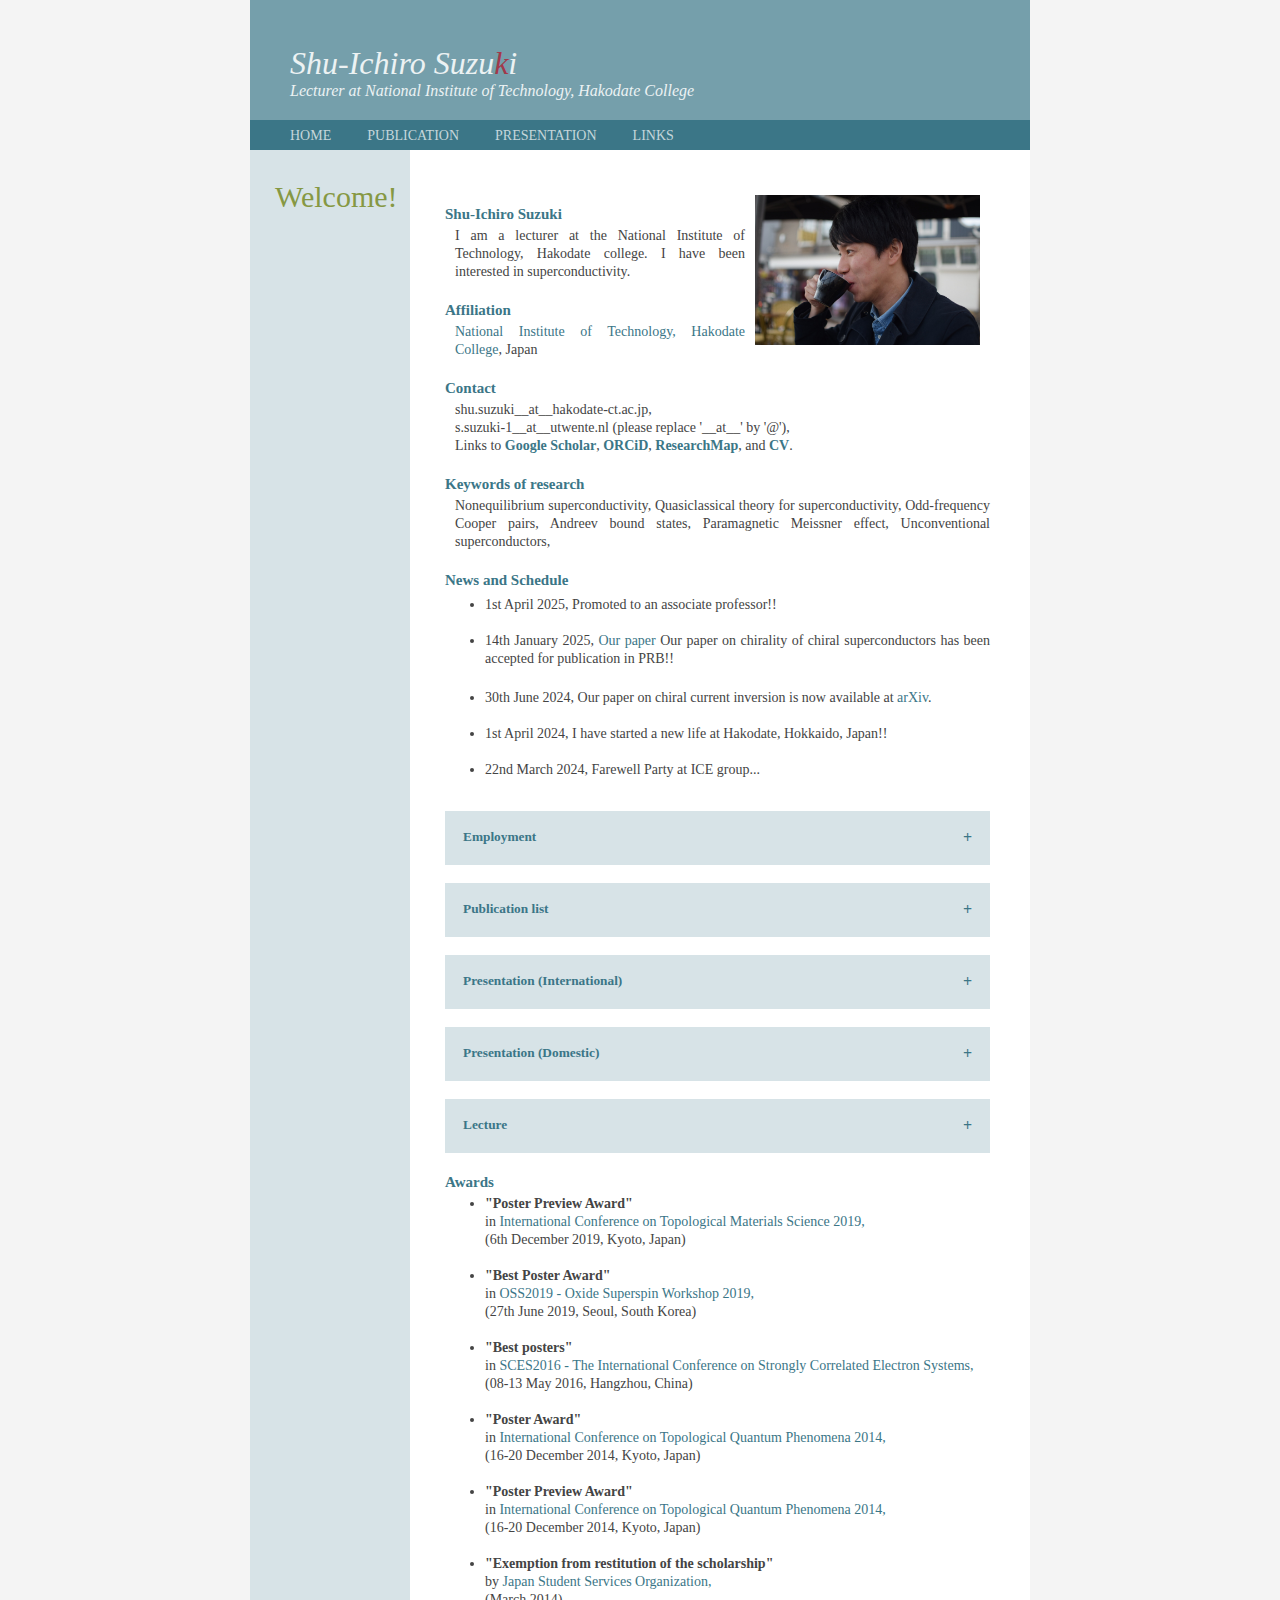
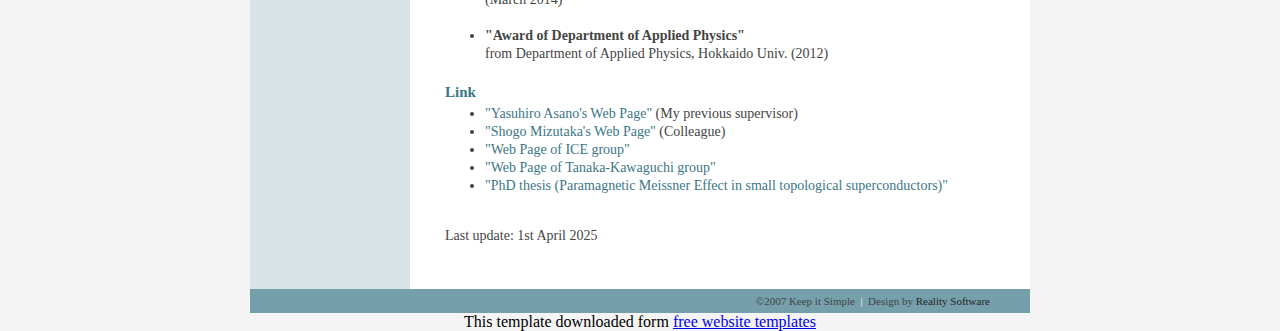
<file: index.html>
<!DOCTYPE html PUBLIC "-//W3C//DTD XHTML 1.0 Transitional//EN" "http://www.w3.org/TR/xhtml1/DTD/xhtml1-transitional.dtd">
<html xmlns="http://www.w3.org/1999/xhtml">
<head>
<!-- Global site tag (gtag.js) - Google Analytics -->
<script async src="https://www.googletagmanager.com/gtag/js?id=UA-149521880-1"></script>
<script>
  window.dataLayer = window.dataLayer || [];
  function gtag(){dataLayer.push(arguments);}
  gtag('js', new Date());

  gtag('config', 'UA-149521880-1');
</script>
<title>Shu-Ichiro Suzuki (NIT-Hakodate) web page</title>
  <link rel="stylesheet" type="text/css" href="style_eng.css"/>
  <meta http-equiv="Content-Type" content="text/html; charset=utf-8" />
  <meta name="description" content="Shu-Ichiro Suzuki">
  <meta name="keywords" content="Shu Suzuki, Shu-Ichiro Suzuki, Odd-frequency, Physics, paramagnetic Meissner effect">
  <meta name="author" content="Shu-Ichiro Suzuki">
  <meta name="viewport" content="width=device-width, initial-scale=1.0">
  <meta name="viewport" content="width=device-width, initial-scale=1.0">
<style>
.collapsible {
  background-color: #D7E3E7;
  cursor: pointer;
  padding: 18px;
  width: 100%;
  border: none;
  outline: none;
  color: #3b7687;
  font-family: "Georgia";
  text-align: justify;
}

.active, .collapsible:hover {
  background-color: #bbcfd6;
}

.collapsible:after {
  content: '\002B';
  color: #3b7687;
  font-weight: bold;
  font-size: 120%;
  float: right;
  margin-left: 5px;
}

.active:after {
  content: "\2212";
}

.content {
  padding: 0 18px;
  max-height: 0;
  overflow: hidden;
  transition: max-height 0.2s ease-out;
  background-color: #F9F9F9;
}
</style>
<meta name="viewport" content="width=device-width">
</head>
<body>
<div id="container">
  <div id="header">
    <em><font size = "6"> Shu-Ichiro Suzu<font color="#A2384A">k</font>i</font><br>
    Lecturer at <font color="#D01C25"></font>National Institute of Technology, Hakodate College</em> 
  </div>
  
  <div id="menu"> 
    <a href="index_eng.html">HOME</a> &nbsp; &nbsp; &nbsp; &nbsp; 
    <a href="index_eng.html#pub">PUBLICATION</a> &nbsp; &nbsp; &nbsp; &nbsp; 
    <a href="index_eng.html#pre">PRESENTATION</a> &nbsp; &nbsp; &nbsp; &nbsp;     
    <a href="index_eng.html#lin">LINKS</a> &nbsp; &nbsp; &nbsp; &nbsp; 
  </div>

  <div id="sidebar">
    <h1>
      <font color="#EE7621"></font>Welcome!
    </h1>
  </div>

 
  <div id="main">

    <img align="right" src="./IMG_1868.JPG" width="225px" alt="picture" hspace="10" vspace="10" border-radius="25px">
    <h2>Shu-Ichiro Suzuki</h2>
    <p class="indent1">
      I am a lecturer at the National Institute of Technology, Hakodate college. I have been interested in superconductivity. 
    </p>

    <h2>Affiliation</h2>
    <p class="indent1">
		<a href="https://www.utwente.nl/en/tnw/ice/" target="brank">National Institute of Technology, Hakodate College</a>, Japan
    </p>
    
    <h2>Contact</h2>
    <p class="indent1">
		  shu.suzuki__at__hakodate-ct.ac.jp, <br>
		  s.suzuki-1__at__utwente.nl (please replace '__at__' by '@'), <br>
			Links to <b><a href="https://scholar.google.nl/citations?user=E7-o85sAAAAJ&hl=en" target="brank">Google Scholar</a></b>, 
			<b><a href="https://orcid.org/0000-0002-8527-2464" target="brank">ORCiD</a></b>, 
			<b><a href="https://researchmap.jp/Shuuuuuuuuuu" target="brank">ResearchMap</a></b>, 
			and <b><a href="./cv_shusuzuki.pdf" target="brank">CV</a></b>.
		<!--  suzuki_at_rover.nuap.nagoya-u.ac.jp (please replace _at_ by @) -->
    </p>

    <h2>Keywords of research</h2>
    <p class="indent1">
			Nonequilibrium superconductivity, 
      Quasiclassical theory for superconductivity, 
			Odd-frequency Cooper pairs, 
			Andreev bound states, 
			Paramagnetic Meissner effect, 
      Unconventional superconductors, 
    </p>

    <h2><a name="news">News and Schedule</a></h2>
    <ul>
	    <li> 1st April 2025,
				Promoted to an associate professor!! <img src="./new.gif" width="30px" alt="picture">
</li> <br>

	    <li> 14th January 2025,
				<a href="https://link.aps.org/doi/10.1103/PhysRevB.111.014511" target="brank">Our paper</a> Our paper on chirality of chiral superconductors has been accepted for publication in PRB!! 
			</li> <br>

	    <li> 30th June 2024, 
				Our paper on chiral current inversion is now available at <a href="https://arxiv.org/abs/2406.19682" target="brank">arXiv</a>. <img src="./new.gif" width="30px" alt="picture">
			</li> <br>

	    <li> 1st April 2024, 
				I have started a new life at Hakodate, Hokkaido, Japan!!
			</li> <br>

	    <li> 22nd March 2024, 
				Farewell Party at ICE group...
			</li> <br>

			<!--
	    <li> 29th September 2023, 
				<a href="https://doi.org/10.48550/arXiv.2304.08102" target="brank">
					Our paper on the supercurrent reversal in the Josephson current</a> was accepted for publication in PRB!!
			</li> <br>
	    
      <li> 18th September 2023, 
				I will give a talk at a symposium at the JPS (Japanese Physical Society) conference in Sendai. 
			</li> <br>
	    
      <li> 29th August 2023, 
				We will give a presentation in 
      <a href="https://superqumap.eu/international-workshop-on-superconductivity-and-magnetism-in-two-dimensional-films-and-heterostructures-30-august-1-september-2023/" target="brank">Workshop by SuperQumap</a>. 
			</li> <br>

      <li> 14th August 2023, 
				<a href="https://doi.org/10.1103/PhysRevB.108.064509" target="brank">
					Our paper on the local FFLO</a> has been published in the PRB!!
			</li> <br>
			-->
			

    </ul>
        

		<button type="button" class="collapsible"><b>Employment</b></button>
    <div class="content">
    <h2></h2>
    <p class="indent1">
       04/2022-Present: Lecturer at the National Institute of Technology, Hakodate College. 
    </p>
    <p class="indent1">
       03/2022-03/2024: JSPS Research Fellow (OS) at the University of Twente, Japan Society for the Promotion of Science.
    </p>
    <p class="indent1">
       04/2019-02/2022: JSPS Research Fellow (PD) at Nagoya University, Japan Society for the Promotion of Science.
    </p>
    <p class="indent1">
       10/2018-03/2019: Postdoctoral Fellow at Nagoya University, Kakenhi Kiban B. 
    </p>
    <p class="indent1">
       04/2018-10/2018: Postdoctoral Fellow at the University of Twente. 
    </p>
    <p class="indent1">
       04/2017-03/2018: Postdoctoral Fellow at Nagoya University, 
			 Japan Science and Technology Agency
    </p>
    <p class="indent1">
       04/2015-03/2017: JSPS Research Fellow (DC2), Japan Society for the Promotion of Science. 
    </p>
		</div>
    <br>    

		<button type="button" class="collapsible"><a name="pub"><b>Publication list</b></a></button>
    <div class="content">

    <ul>

			<li><a href="./pub_list_chrono.html" target="brank">List in chronological order</a></li>
			<br>
      <li>"Chirality detection through vortex bound states in a (d+id')-wave superconductor"</li>
			Soma Yoshida, Yukio Tanaka, Alexander A. Golubov, and Shu-Ichiro Suzuki, <br>
			<a href="https://link.aps.org/doi/10.1103/PhysRevB.111.014511" target="_blank">Physical Review B <b>111</b>, 014511 (2025)</a>. <br>
      <br>

      <li>"Chiral Current Inversion Induced by Flat-Band Andreev Bound States"</li>
			Shu-Ichiro Suzuki, Alexander A. Golubov, and Matthias Eschrig, <br>
			<a href="https://arxiv.org/abs/2406.19682" target="_blank">arXiv:2406.19682</a>. <br>
      <br>

      <li>"Supercurrent reversal in Zeeman-split Josephson junctions"</li>
			Shu-Ichiro Suzuki, Yasuhiro Asano, and Alexander A. Golubov, <br>
			<a href="https://doi.org/10.1103/PhysRevB.108.144505" target="_blank">Physical Review B <b>108</b>, 144505 (2023)</a>. <br>
      <br>

      <li>"Robustness of chiral surface current and subdominant s-wave Cooper pairs"</li>
      Shu-Ichiro Suzuki and Alexander A. Golubov, <br>
	<a href="https://doi.org/10.1103/PhysRevB.108.134501" target="_blank">Physical Review B <b>108</b>, 134501 (2023)</a>. <br>
      <br>

      <li>"Pi-phase Shift of the Pair Potential under a Magnetic Cluster"</li>
      Shu-Ichiro Suzuki, Takumi Sato, and Yasuhiro Asano, <br>
			<a href="https://doi.org/10.7566/JPSCP.38.011067" target="_blank">JPS Conf. Proc. 38, 011067 (2023)</a>. <br>
      <br>

      <li>"Fulde-Ferrell-Larkin-Ovchinnikov state in a superconducting thin film attached to a ferromagnetic cluster"</li>
      Shu-Ichiro Suzuki, Takumi Sato, Alexander A. Golubov, and Yasuhiro Asano, <br>
			<a href="https://doi.org/10.1103/PhysRevB.108.064509" target="_blank">Physical Review B <b>107</b>, 064509 (2023)</a>. <br>
      <br>

      <li>"Multiple Andreev reflections in two-dimensional Josephson junctions with broken time-reversal symmetry"</li>
      Linde A.B. Olde Olthof, Stijn R. de Wit, Shu-Ichiro Suzuki, Inanc Adagideli, Jason W.A. Robinson, and Alexander Brinkman, <br>
			<a href="https://doi.org/10.1103/PhysRevB.107.184510" target="_blank">Physical Review B <b>107</b>, 184510 (2023)</a>. <br>
      <br>

      <li>"Vortex supercurrent inversion by frequency-symmetry conversion of Cooper pairs"</li>
      Soma Yoshida, Shu-Ichiro Suzuki, and Yukio Tanaka, <br>
			<a href="https://doi.org/10.1103/PhysRevResearch.4.043122" target="_blank">Physical Review Research <b>4</b>, 043122 (2022)</a>. <br>
      <br>

      <li>"Destruction of surface states of d+id'-wave superconductor by surface roughness: application to Sr2RuO4"</li>
      Shu-Ichiro Suzuki, Satoshi Ikegaya, Alexander A. Golubov, <br>
			<a href="https://doi.org/10.1103/PhysRevResearch.4.L042020" target="_blank">Physical Review Research <b>4</b>, L042020 (2022)</a>. <br>
      <br>

      <li>"Odd-frequency Cooper pair around a magnetic impurity"</li>
      Shu-Ichiro Suzuki, Takumi Sato, Yasuhiro Asano, <br>
			<a href="https://doi.org/10.1103/PhysRevB.106.104518" target="_blank">Physical Review B <b>106</b>, 104518 (2022)</a>. <br>
      <br>

      <li>"Anomalous inverse proximity effect in unconventional superconductor junctions"</li>
      Shu-Ichiro Suzuki, Takashi Hirai, Matthias Eschrig, and Yukio Tanaka, <br>
			<a href="https://doi.org/10.1103/PhysRevResearch.3.043148" target="_blank"> Physical Review Research <b>3</b>, 043148 (2021)</a>. <br>
      <br>

      <li>"Proposal for identifying possible even-parity superconducting states in Sr2RuO4 using planar tunneling spectroscopy"</li>
      Satoshi Ikegaya, Shu-Ichiro Suzuki, Yukio Tanaka, and Dirk Manske, <br>
			<a href="ttps://doi.org/10.1103/PhysRevResearch.3.L032062" target="_blank"> Physical Review Research <b>3</b>, L032062 (2021)</a>. <br>
      <br>

      <li>"Tunneling conductance of the (d+ip)-wave superconductor"</li>
      Yuhi Takabatake, Shu-Ichiro Suzuki, and Yukio Tanaka, <br>
			<a href="https://doi.org/10.1103/PhysRevB.103.184515" target="_blank"> Physical Review B <b>103</b>, 184515 (2021)</a>. <br>
      <br>

      <li>"Identifying possible pairing states in Sr2RuO4 by tunneling spectroscopy"</li>
      Shu-Ichiro Suzuki, Masatoshi Sato, and Yukio Tanaka, <br>
			<a href="https://doi.org/10.1103/PhysRevB.101.054505" target="_blank"> Physical Review B <b>101</b>, 054505 (2020)</a>. <br>
      <br>

      <li>"Quasiparticle Spectrum in Mesoscopic Superconducting Junctions with Weak Magnetization"</li>
      Shu-Ichiro Suzuki, Alexander A. Golubov, Yasuhiro Asano, and Yukio Tanaka, <br>
			<a href="https://doi.org/10.7566/JPSCP.30.011045" target="brank"> Proceedings of SCES2019 [JPS Conf. Proc. <b>30</b>, 011045 (2020)]</a>. <br>
      <br>

      <li>"Effects of phase coherence on local density of states in superconducting proximity structures"</li>
      Shu-Ichiro Suzuki, Alexander A. Golubov, Yasuhiro Asano, and Yukio Tanaka, <br>
			<a href="https://doi.org/10.1103/PhysRevB.100.024511" target="_blank">  Physical Review B <b>100</b>, 024511 (2019)</a>. <br>
      <br>

      <li>"Theory of tunneling spectroscopy of normal metal/ferromagnet/spin-triplet superconductor junctions"</li>
      Linde A.B. Olde Olthof, Shu-Ichiro Suzuki, Alexander A. Golubov, Masanao Kunieda, Shingo Yonezawa, Yoshiteru Maeno, and Yukio Tanaka, <br>
      <a href="https://doi.org/10.1103/PhysRevB.98.014508" target="_blank"> Physical Review B <b>98</b>, 014508 (2018)</a>. <br>
      <br>

      <li>"Local density of states in two-dimensional topological superconductors under a magnetic field: Signature of an exterior Majorana bound state"</li>
			Shu-Ichiro Suzuki, Yuki Kawaguchi, and Yukio Tanaka, <br>
      <a href="https://doi.org/10.1103/PhysRevB.97.144516" target="_blank">
      Physical Review B <b>97</b>, 144516 (2018)</a>. <br>
      <br>

      <li>"Current inversion in a chiral d-wave superconductor due to surface roughness"</li>
      Shu-Ichiro Suzuki and Yasuhiro Asano,                                <br>
      <a href="https://doi.org/10.1088/1742-6596/807/10/102001" target="_blank">
      Journal of Physics: Conference Series <b>807</b>, 102001 (2017)</a>. <br>
      <br>

      <li>"Spontaneous edge current in a small chiral superconductor with a rough surface"</li>
      Shu-Ichiro Suzuki and Yasuhiro Asano,                                <br>
      <a href="https://doi.org/10.1103/PhysRevB.94.155302" target="_blank">
      Physical Review B <b>94</b>, 155302 (2016)</a>. <br>
      <br>

      <li>"Edge current in a small chiral superconductor"</li>
      Shu-Ichiro Suzuki and Yasuhiro Asano,                                <br>
      <a href="http://dx.doi.org/10.1117/12.2236180" target="_blank">
      Proc. SPIE <b>9931</b>, Spintronics IX, 99313Y (2016)</a>. <br>
      <br>

      <li>"Quantization of conductance minimum and index theorem"</li>
      Satoshi Ikegaya, Shu-Ichiro Suzuki, Yukio Tanaka, and Yasuhiro Asano,                                <br>
      <a href="https://doi.org/10.1103/PhysRevB.94.054512" target="_blank">
      Physical Review B <b>94</b>, 054512 (2016)</a>. <br>
      <br>

      <li>"Effects of surface roughness on the paramagnetic response of small unconventional superconductors"</li>
      Shu-Ichiro Suzuki and Yasuhiro Asano,                                <br>
      <a href="http://journals.aps.org/prb/abstract/10.1103/PhysRevB.91.214510" target="_blank">
      Physical Review B <b>91</b>, 214510 (2015)</a>. <br>
      <br>

      <li>"Paramagnetic instability of small topological superconductors"</li>
      Shu-Ichiro Suzuki and Yasuhiro Asano,                                <br>
      <a href="http://journals.aps.org/prb/abstract/10.1103/PhysRevB.89.184508" target="_blank">
      Physical Review B <b>89</b>, 184508 (2014)</a>. <br>
      <br>
         
      <li>"Magnetic response of small unconventional superconductors"</li>
      Shu-Ichiro Suzuki and Yasuhiro Asano,                                <br>
			<a href="https://www.jstage.jst.go.jp/browse/topologica/_pubinfo/-char/en" target ="_blank">
				Topologica</a>, in press.                                         <br>
    </ul>
    </div>
		<br>


		<button type="button" class="collapsible"><a name="pre"><b>Presentation (International)</b></a></button>
    <div class="content">
    <ul>

      <li>"Fulde-Ferrell-Larkin-Ovchinnikov state in a superconducting thin film attached to a ferromagnetic cluster"</li>
      Shu-Ichiro Suzuki, Takumi Sato, Alexander A. Golubov, and Yasuhiro Asano, Oral [Invited], <br>
      <a href="https://superqumap.eu/international-workshop-on-superconductivity-and-magnetism-in-two-dimensional-films-and-heterostructures-30-august-1-september-2023/" target="brank">International Workshop on Superconductivity and Magnetism in Two Dimensional Films and Heterostructures (SuperQumap)</a>, <br>
      University of Bath, Bath, United Kingdom, <br>
      29th August-1st September 2023. <br>
      <br>

      <li>"Supercurrent inversion by flat-band Andreev bound states"</li>
      Shu-Ichiro Suzuki, Soma Yoshida, A. A. Golubov, and M. Eschrig, Oral, <br>
      <a href="https://tqmatter.org/event/balcon-tp-2023/" target="brank">Dynamical and Hidden Orders (BalCon TP 2023)</a>, <br>
      Albano campus, Stockholm, Sweden, <br>
      7th-10th June 2023. <br>
      <br>

      <li>"Multiple Andreev reflections in topological Josephson junctions with chiral Majorana modes"</li>
      Stijn de Wit, Linde Olde Olthof, Shu-Ichiro Suzuki, Inanc Adagideli, Jason Robinson, and Alexander Brinkman, Poster [3.11], <br>
      <a href="https://nwophysicsplatform.nl/" target="brank">NWO Physics</a>, <br>
      NH Koningshof, Veldhoven, The Netherlands, <br>
      4th-5th April 2023. <br>
      <br>

      <li>"Destruction of surface states of (d+id)-wave superconductor by surface roughness: Application to Sr2RuO4"</li>
      Shu-Ichiro Suzuki, Satoshi Ikegaya, and Alexander A. Golubov, Poster [3.3], <br>
      <a href="https://nwophysicsplatform.nl/" target="brank">NWO Physics</a>, <br>
      NH Koningshof, Veldhoven, The Netherlands, <br>
      4th-5th April 2023. <br>
      <br>


      <li>"Odd-frequency Cooper pairing correlations around magnetic impurities"</li>
      Shu-Ichiro Suzuki, Takumi Sato, and Yasuhiro Asano, Poster [P23-SF2B-49], <br>
      <a href="https://www.lt29.jp/" target="brank">29th International Conference on Low Temperature Physics (LT29)</a>, <br>
      Sapporo Convention Center (SCC), Sapporo, Japan, <br>
      August 23th 2022. <br>
      <br>

      <li>"Paramegnetic quantum vortex on surface with Andreev bound states"</li>
      Soma Yoshida, Shu-Ichiro Suzuki, and Yukio Tanaka, Poster [P23-SF2B-69], <br>
      <a href="https://www.lt29.jp/" target="brank">29th International Conference on Low Temperature Physics (LT29)</a>, <br>
      Sapporo Convention Center (SCC), Sapporo, Japan, <br>
      August 23th 2022. <br>
      <br>
      
      <li>"Vanishing chiral surface current in a (d + id')-wave superconductor: effects of surface roughness"</li>
      Shu-Ichiro Suzuki, Satoshi Ikegaya, and Alexander A. Golubov, Poster [P20-SF2B-43], <br>
      <a href="https://www.lt29.jp/" target="brank">29th International Conference on Low Temperature Physics (LT29)</a>, <br>
      Sapporo Convention Center (SCC), Sapporo, Japan, <br>
      August 20th 2022. <br>
      <br>

      <li>"Tunnelling spectroscopy of Sr2RuO4: identifying possible pairing states"</li>
      Shu-Ichiro Suzuki, Satoshi Ikegaya, Masatoshi Sato, Dirk Manske, and Yukio Tanaka, Talk, <br>
			<a href="http://nano.asm.md/en/news/newsItem/75" target="brank">Oxide Superspin 2021 (OSS2021)</a>, <br>
      ICC Kyoto, Japan, <br>
      December 16th 2021. <br>
      <br>

      <li>"Anomalous inverse proximity effect in unconventional-superconductor junctions"</li>
      Shu-Ichiro Suzuki, Takashi Hirai, Matthias Eschrig, and Yukio Tanaka, Poster, <br>
			<a href="https://meetings.aps.org/Meeting/MAR21/Session/U71.51" target="brank">
			APS March Meeting 2021</a>, [U71.51],<br>
      Online conference, the United States, <br>
      March 18th, 2021. <br>
      <br>

      <li>"Identifying possible pairing states in Sr2RuO4 by tunneling spectroscopy"</li>
      Shu-Ichiro Suzuki, Masatoshi Sato, and Yukio Tanaka, Talk [V47.13], <br>
			<a href="https://meetings.aps.org/Meeting/MAR21/Session/V47.13" target="brank">
			APS March Meeting 2021</a>, <br>
      Online conference, the United States, <br>
      March 18th, 2021. <br>
      <br>

      <li>"Theory of tunnelling conductance of d+ip-wave superconductor"</li>
      Yukio Tanaka, Yuhi Takabatake, and Shu-Ichiro Suzuki, Talk [V47.12], <br>
			<a href="https://meetings.aps.org/Meeting/MAR21/Session/J47.12" target="brank">
			APS March Meeting 2021</a>, <br>
      Online conference, the United States, <br>
      March 16th, 2021. <br>
      <br>

      <li>"Magnetic properties of odd-frequency Cooper pairs"</li>
      Shu-Ichiro Suzuki, Talk, <br>
			<a href="http://nano.asm.md/en/news/newsItem/75" target="brank">
			Hybrid Structures for Spintronics and Qubits, SPINTECH summer school-2020</a>, <br>
      University of Twente, Twente, the Netherlands, <br>
      October 1st-3rd 2020. <br>
      <br>

      <li>"Identifying possible pairing states in Sr2RuO4 by tunneling spectroscopy"</li>
      Shu-Ichiro Suzuki, Masatoshi Sato, and Yukio Tanaka, <br>
			<a href="http://topo-mat-sci.jp/meetings/topomat2019/index.html" target="brank">
			International Conference on Topological Materials Science 2019 (TopoMat2019)</a>, <br>
      Clock Tower Centennial Hall, Kyoto University, Kyoto, Japan <br>
      December 4th-7th 2019. <br>
      <br>

      <li>"0-pi transition and symmetries of Cooper pairs in Rashba superconducting Nanowire junction"</li>
      Daijiro Takagi, Shu-Ichiro Suzuki, and Yukio Tanaka, <br>
			<a href="http://topo-mat-sci.jp/meetings/topomat2019/index.html" target="brank">
			International Conference on Topological Materials Science 2019 (TopoMat2019)</a>, <br>
      Clock Tower Centennial Hall, Kyoto University, Kyoto, Japan <br>
      December 4th-7th 2019. <br>
      <br>

      <li>"Tunneling conductance of Sr2RuO4 in a states of spin-singlet and triplet mixture"</li>
      Keiji Yada, Shu-Ichiro Suzuki, Yukio Tanaka, and Satoshi Kahiwaya, <br>
			<a href="http://topo-mat-sci.jp/meetings/topomat2019/index.html" target="brank">
			International Conference on Topological Materials Science 2019 (TopoMat2019)</a>, <br>
      Clock Tower Centennial Hall, Kyoto University, Kyoto, Japan <br>
      December 4th-7th 2019. <br>
      <br>

      <li>"Identifying possible pairing states in Sr2RuO4 by tunneling spectroscopy"</li>
      Shu-Ichiro Suzuki, Masatoshi Sato, and Yukio Tanaka, Talk, <br>
      ICE group meeting, University of Twente,<br>
	  	CARR&Eacute; building, University of Twente, Enschede, the Netherlands, <br>
			October 16th, 2019. <br>
      <br>

      <li>"Effects of the phase coherence on the local density of states in superconducting proximity structures"</li>
      Shu-Ichiro Suzuki, Alexander A. Golubov, Yasuhiro Asano, and Yukio Tanaka, <br>
			<a href="http://sces2019.org" target="brank">
      Strongly Correlated Electron Systems 2019 (SCES2019)</a>,<br>
	  	Okayama Convention Center, Okayama, Japan, <br>
	  	September 27, 2019. <br>
      <br>

      <li>"Effects of the phase coherence on the local density of states in superconducting proximity structures"</li>
      Shu-Ichiro Suzuki, Alexander A. Golubov, Yasuhiro Asano, and Yukio Tanaka, <br>
			<a href="https://www.oss2019.com" target="brank">
      Oxide Superspin Workshop 2019 (OSS2019)</a>,<br>
	  	Samsung Convention Center, Seoul National University (SNU), 239-1 Nakseongdae-dong, Gwanak-gu, Seoul, Korea, <br>
	  	June 25-28, 2019. <br>
      <br>

      <li>"Long-range phase-coherent effect in spin-triplet junctions"</li>
      Shu-Ichiro Suzuki, Alexander A. Golubov, Yasuhiro Asano, and Yukio Tanaka, <br>
			<a href="http://en.misis.dnnsite.ru/tpqt/news/international-conference-interaction-of-superconductivity-and-magnetism-in-nanosystems" target="brank">
      Royal Sciety meetings: Non-equilibrium superconductivity and spintronics</a>,<br>
	  	Kavli Royal Society Centre, Chicheley Hall, Newport Pagnell, United Kingdom, <br>
	  	February 25-26, 2019. <br>
      <br>

      <li>"Long-range coherence effect in spin-triplet superconducting junctions"</li>
      Shu-Ichiro Suzuki, Alexander A. Golubov, Yasuhiro Asano, and Yukio Tanaka, <br>
			<a href="https://www.royalholloway.ac.uk/research-and-teaching/departments-and-schools/physics/physics-events/2019-02-22-condensed-matter-seminer-long-range-coherence-in-spin-triplet-superconducting-junctions/" target="brank">
      Condensed Matter Physics Seminar at Royal Holloway, University of London</a>,<br>
	  	Tolansky Building, Royal Holloway, University of London, Egham, Surrey, United Kingdom, <br>
	  	February 22, 2019. <br>
      <br>


      <li>"Spontaneous Magnetization in a Small Unconventional Superconductor"</li>
      Shu-Ichiro Suzuki and Yasuhiro Asano, <br>
			<a href="http://en.misis.dnnsite.ru/tpqt/news/international-conference-interaction-of-superconductivity-and-magnetism-in-nanosystems" target="brank">
      Superconducting hybrid nanostructures: physics and application</a>,<br>
	  	Moscow Institute of Physics & Technology, Dolgoprudny, Moscow, <br>
	  	September 19-23, 2016. <br>
      <br>

      <li>"Anomalous Magnetic Response of a Small Unconventional Superconductor"</li>
      Shu-Ichiro Suzuki and Yasuhiro Asano, <br>
			<a href="http://en.misis.dnnsite.ru/tpqt/news/international-conference-interaction-of-superconductivity-and-magnetism-in-nanosystems" target="brank">
      International Workshop TOP-SPIN 2: Spin and Topological phenomena in nanostructures</a>,<br>
	  	Groningen University, Groningen, the Netherlands, <br> 
	  	May 26-27 (2016). <br>
      <br>

      <li>"Spontaneous edge current in a small chiral superconductor with a rough surface"</li>
      Shu-Ichiro Suzuki and Yasuhiro Asano, <br>
			<a href="http://en.misis.dnnsite.ru/tpqt/news/international-conference-interaction-of-superconductivity-and-magnetism-in-nanosystems" target="brank">
      The 2016 International Conference on Strongly Correlated Electron System (SCES 2016)</a>,<br>
	  	International Conference Center of Zhejiang University, Hangzhou, China, <br>
			May 8-13, 2016. <br>
      <br>

      <li>"Robustness of the Spontaneous Edge Current in Chiral Superconductors"</li>
      Shu-Ichiro Suzuki and Yasuhiro Asano, <br>
			<a href="http://en.misis.dnnsite.ru/tpqt/news/international-conference-interaction-of-superconductivity-and-magnetism-in-nanosystems" target="brank">
      Annual Meeting of Topological Material Science</a>,<br>
		  Kyoto University, Kyoto, Japan, <br> 
			December 11-13, 2015.<br>
      <br>

      <li>"Paramagnetic Response of Small Topological Superconductors"</li>
      Yasuhiro Asano and Shu-Ichiro Suzuki (The speaker is Y. Asano), <br>
			<a href="http://en.misis.dnnsite.ru/tpqt/news/international-conference-interaction-of-superconductivity-and-magnetism-in-nanosystems" target="brank">
      Interaction of Superconductivity and Magnetism in Nanosystems</a>,<br>
      Moscow National University for Science and Technology, Moscow, Russia<br>
      Sep. 2-4, 2015. <br>
      <br>

      <li>"Effects of Surface Roughness on the Paramagnetic Effect of Small Topological Superconductors"</li>
      Shu-Ichiro Suzuki and Yasuhiro Asano, <br>
			<a href="https://www.grc.org/programs.aspx?id=16944" target="brank">
        Gordon Research Conference on Topological & Correlated Matter </a>,<br>
      Hong Kong University of Science and Technology, Hong Kong, China<br>
      Jun. 28-Jul. 3, 2015. <br>
      <br>

      <li>"Effects of Surface Roughness on Paramagnetic Effect of Small Topological Superconductors"</li>
      Shu-Ichiro Suzuki and Yasuhiro Asano, <br>
			<a href="http://www.topological-qp.jp/tqp2014/index.html" target="brank">
      International conference on topological quantum phenomena (TQP2014) </a>,<br>
      Kyoto University, Kyoto, Japan <br>
      Dec. 16-19, 2014. <br>
      <br>

      <li>"Paramagnetic Instability of Small Unconventional Superconductors"</li>
      Shu-Ichiro Suzuki and Yasuhiro Asano, <br>
      CIFAR Quantum Materials Program Meetings, <br>
      Hyatt Regency Hotel, Montreal, Canada, <br>
      May 7-10, 2014. <br>
      <br>
         
      <li>"Paramagnetic Instability of Small Unconventional Superconductors"</li>
      Shu-Ichiro Suzuki and Yasuhiro Asano, <br>
      CIFAR Quantum Materials Summer School, <br>
      Le Nouvel Hotel & Spa, Montreal, Canada, <br>
      May 5-7, 2014. <br>
           
      <br>
      <li>"Magnetic Response of Mesoscopic Unconventional Superconductors"</li>
      Shu-Ichiro Suzuki and Yasuhiro Asano, <br>
      International workshop on Phase Transition, Critical Phenomena and Related Topics in Complex Networks, <br>
      Hokkaido University, Sapporo, Japan, <br>
      Sept. 9-11, 2013. <br>
    </ul>
    </div>
		<br>

		<button type="button" class="collapsible"><a name="pre"><b>Presentation (Domestic)</b></a></button>
    <div class="content">
    
    <ul>
      <li>"Supercurrent inversion and flat-band Andreev bound states"</li>
      (18pA200-5 Andreev束縛状態と超伝導電流の反転), <br>
      Shu-Ichiro Suzuki, Oral, Invited, <br>
      <a href="https://onsite.gakkai-web.net/jps/jps_search/2023au/index_e.html" target="brank">JPS Annual meeting (Symposium talk)</a>, <br>
      Tohoku University, Sendai, Japan, <br>
      18th September 2023. <br>
      <br>
	    
      <li>"Quantum vortex in d+id'-wave superconductor"</li>
      (17aB101-11 カイラルd波超伝導体表面の量子渦), <br>
      Soma Yoshida, Yukio Tanaka, and Shu-Ichiro Suzuki, Oral, <br>
      <a href="https://onsite.gakkai-web.net/jps/jps_search/2023au/index_e.html" target="brank">JPS Annual meeting (Symposium talk)</a>, <br>
      Tohoku University, Sendai, Japan, <br>
      17th September 2023. <br>
      <br>

      <li>"Identifying possible pairing states in Sr2RuO4 by tunnelling spectroscopy"</li>
      (9pD1-9 ルテニウム酸化物超伝導体/金属接合の微分コンダクタンス), <br>
      Shu-Ichiro Suzuki, Masatoshi Sato, and Yukio Tanaka, <br>
			<a href="https://www.jps.or.jp/activities/meetings/autumn/autumn_index.php" target="brank">The Physical Society of Japan Autumn Meeting</a>, <br>
      Kumamoto University, Kumamoto, Japan  (online), <br>
      September 14th-17th 2020. <br>
      <br>

      <li>"Anomalous inverse proximity effect due to Andreev bound states"</li>
      (9aF1-10 Andreev束縛状態に起因する異常逆近接効果), <br>
      Shu-Ichiro Suzuki, Takashi Hirai, Matthias Eschrig, and Yukio Tanaka, <br>
			<a href="https://www.jps.or.jp/activities/meetings/autumn/autumn_index.php" target="brank">The Physical Society of Japan Autumn Meeting</a>, <br>
      Kumamoto University, Kumamoto, Japan  (online), <br>
      September 14th-17th 2020. <br>
      <br>

      <li>"Tunneling conductance of d+ip -wave superconducting junction"</li>
      (9pD1-8 d+ip波超伝導体接合の微分コンダクタンスの理論), <br>
      Yuhi Takabatake, Shu-Ichiro Suzuki, and Yukio Tanaka, <br>
			<a href="https://www.jps.or.jp/activities/meetings/autumn/autumn_index.php" target="brank">The Physical Society of Japan Autumn Meeting</a>, <br>
      Kumamoto University, Kumamoto, Japan  (online), <br>
      September 14th-17th 2020. <br>
      <br>


      <li>"Phase coherence and local density of states in spin-triplet superconducting proximity structure"</li>
      Shu-Ichiro Suzuki, Alexander A. Golubov, Y. Asano, and Yukio Tanaka, <br>
			<a href="https://www.jps.or.jp/activities/meetings/autumn/2019b_index.php" target="brank">The Physical Society of Japan Autumn Meeting</a>, <br>
      Gifu University, Gifu, Japan <br>
      September 10th-13th 2019. <br>
      <br>

      <li>"Tunneling conductance of Sr2RuO4: mixed states of spin-triplet and spin-singlet components"</li>
      Keiji Yada, Shu-Ichiro Suzuki, Yukio Tanaka, and Satoshi Kahiwaya, <br>
			<a href="https://www.jps.or.jp/activities/meetings/autumn/2019b_index.php" target="brank">The Physical Society of Japan Autumn Meeting</a>, <br>
      Gifu University, Gifu, Japan <br>
      September 10th-13th 2019. <br>
      <br>

      <li>"Theory on Majorana bound states controlled by an external field in a two-dimensional topological superconductivity"</li>
      Shu-Ichiro Suzuki, Yuki Kawaguchi, and Yukio Tanaka, <br>
			<a href="https://www.jps.or.jp/activities/meetings/2018autumn/b_index.php" target="brank">The Physical Society of Japan Autumn Meeting</a>, <br>
      Doshisha University, Kyoto, Japan <br>
      September 9th-12th 2018. <br>
      <br>

      <li>"Edge current in a chiral d-wave superconductor"</li>
      Shu-Ichiro Suzuki and Yasuhiro Asano, <br>
      The Physical Society of Japan Spring Meeting, <br>
      Osaka University, Osaka, Japan <br>
      March 17-20, 2017. <br>
      <br>

      <li>"Magnetization of small unconventional superconductors due to odd-frequency Cooper pairs"</li>
      Shu-Ichiro Suzuki and Yasuhiro Asano, <br>
      The Physical Society of Japan Autumn Meeting, <br>
      Kanazawa University, Kanazawa, Japan <br>
      September 13-16, 2016. <br>
      <br>

      <li>"Odd-frequency Cooper pairs in multiband superconductors"</li>
      Akihiro Sasaki, Shu-Ichiro Suzuki, and Yasuhiro Asano, <br>
      The Physical Society of Japan Autumn Meeting, <br>
      Kanazawa University, Kanazawa, Japan <br>
      September 13-16, 2016. <br>
      <br>

      <li>"Chiral edge current in a chiral superconductor with a rough surface"</li>
      Shu-Ichiro Suzuki and Yasuhiro Asano, <br>
      The Physical Society of Japan Spring Meeting, <br>
      Tohoku Gakuin University, Sendai, Japan <br>
      March 19-22, 2016. <br>
      <br>

      <li>"Robustness of the spontaneous edge current in a chiral superconductor against surface roughness"</li>
      Shu-Ichiro Suzuki and Yasuhiro Asano, <br>
      <a href="http://topo-mat-sci.jp/meetings/first_annual_meeting/index.html" target="_blank">
      Topological Materials Science, the First Annual Meeting (TMS2015) </a><br>
      Kyoto University Shiran Kaikan, Kyoto, Japan<br>
      Dec. 11-13, 2015. <br>
      <br>

      <li>"Paramagnetic Phase and its stability in small unconventional superconductors"</li>
      Shu-Ichiro Suzuki and Yasuhiro Asano, <br>
      The Physical Society of Japan Spring Meeting, <br>
      Waseda University, Tokyo, Japan <br>
      March 21-24, 2015. <br>
      <br>

      <li>"Effects of surface roughness on paramagnetic effect of small unconventional superconductors"</li>
      Shu-Ichiro Suzuki and Yasuhiro Asano, <br>
      The Physical Society of Japan  Autumn Meeting, <br>
      Chubu University, Aichi, Japan <br>
      Sept. 7-10, 2014. <br>
      <br>

      <li>"Anomalous magnetic response of small unconventional superconductors"</li>
      Shu-Ichiro Suzuki and Yasuhiro Asano, <br>
      The Physical Society of Japan Spring Meeting, <br>
      Tohkai University, Kanagawa, Japan, <br>
      Mar. 26-30, 2013. <br>
 
      <br>
      <li>"Anomalous magnetic response of mesoscopic unconventional superconductors"</li>
      Shu-Ichiro Suzuki and Yasuhiro Asano, <br>
      The Physical Society of Japan Autumn Meeting, <br>
      Tokushima University, Tokushima, Japan, <br>
      Sept. 25-28, 2013. <br>
    </ul>
		</div>
		<br>
		<button type="button" class="collapsible"><a name="pre"><b>Lecture</b></a></button>
    <div class="content">
    <ul>

      <li>Linear Algebra II</li>
			<br>

      <li>Physics II</li>
      <br>
		</div>

    <h2><a name="pre">Awards</a></h2>
    <ul>
			<li><b>"Poster Preview Award" </b></li>
			in 
			<a href="http://topo-mat-sci.jp/meetings/topomat2019/index.html" target="brank">
        International Conference on Topological Materials Science 2019, 
			</a>	<br>
			(6th December 2019, Kyoto, Japan) <br>
      <br>

			<li><b>"Best Poster Award" </b></li>
			in 
			<a href="https://www.oss2019.com" target="brank">
        OSS2019 - Oxide Superspin Workshop 2019, 
			</a>	<br>
			(27th June 2019, Seoul, South Korea) <br>
      <br>

			<li><b>"Best posters" </b></li>
			in 
			<a href="http://www.sces2016.org/" target="brank">
        SCES2016 - The International Conference on Strongly Correlated Electron Systems, 
			</a>	<br>
			(08-13 May 2016, Hangzhou, China) <br>
      <br>

			<li><b>"Poster Award" </b></li>
			in 
			<a href="http://www.topological-qp.jp/tqp2014/index.html" target="brank">
				International Conference on Topological Quantum Phenomena 2014,
			</a>	<br>
			(16-20 December 2014, Kyoto, Japan) <br>
      <br>

			<li><b>"Poster Preview Award" </b></li>
			in 
			<a href="http://www.topological-qp.jp/tqp2014/index.html" target="brank">
				International Conference on Topological Quantum Phenomena 2014,
			</a>	<br>
			(16-20 December 2014, Kyoto, Japan) <br>
			<br>

			<li><b>"Exemption from restitution of the scholarship" </b></li>
			by 
			<a href="http://www.jasso.go.jp/en/index.html" target="brank">
				Japan Student Services Organization,
			</a>	<br>
			(March 2014) <br>
			<br>

			<li><b>"Award of Department of Applied Physics" </b></li>
			from Department of Applied Physics, Hokkaido Univ. (2012) 
    </ul>

    <h2><a name="lin">Link</a></h2>
    <ul>
      <li><a href="http://zvine-ap.eng.hokudai.ac.jp/~asano/english/index.html" target="_blank">
      "Yasuhiro Asano's Web Page"</a> (My previous supervisor)</li>
        
      <li><a href="http://www.jaist.ac.jp/~mizutaka/index.html" target="_blank">
      "Shogo Mizutaka's Web Page"</a> (Colleague)</li>

      <li><a href="https://www.utwente.nl/en/tnw/ice/" target="_blank">
      "Web Page of ICE group"</a> </li>

      <li><a href="http://www.rover.nuap.nagoya-u.ac.jp/index-e.html/" target="_blank">
      "Web Page of Tanaka-Kawaguchi group"</a> </li>

      <li><a href="https://eprints.lib.hokudai.ac.jp/dspace/bitstream/2115/65580/1/Shu_Suzuki.pdf" target="_blank">
      "PhD thesis (Paramagnetic Meissner Effect in small topological superconductors)"</a> </li>
      <br>

    </ul>
  <right><p>Last update: 1st April 2025</p></right>
  </div>
  
  <div id="footer"> &copy;2007 Keep it Simple &nbsp;<span class="separator">|</span>&nbsp; Design by <a href="http://www.realitysoftware.ca">Reality Software</a> </div>
</div>
<div align=center>This template  downloaded form <a href='http://all-free-download.com/free-website-templates/'>free website templates</a></div>
<script>
var coll = document.getElementsByClassName("collapsible");
var i;

for (i = 0; i < coll.length; i++) {
  coll[i].addEventListener("click", function() {
    this.classList.toggle("active");
    var content = this.nextElementSibling;
    if (content.style.maxHeight){
      content.style.maxHeight = null;
    } else {
      content.style.maxHeight = content.scrollHeight + "px";
    } 
  });
}
</script>
</body>
</html>
</file>
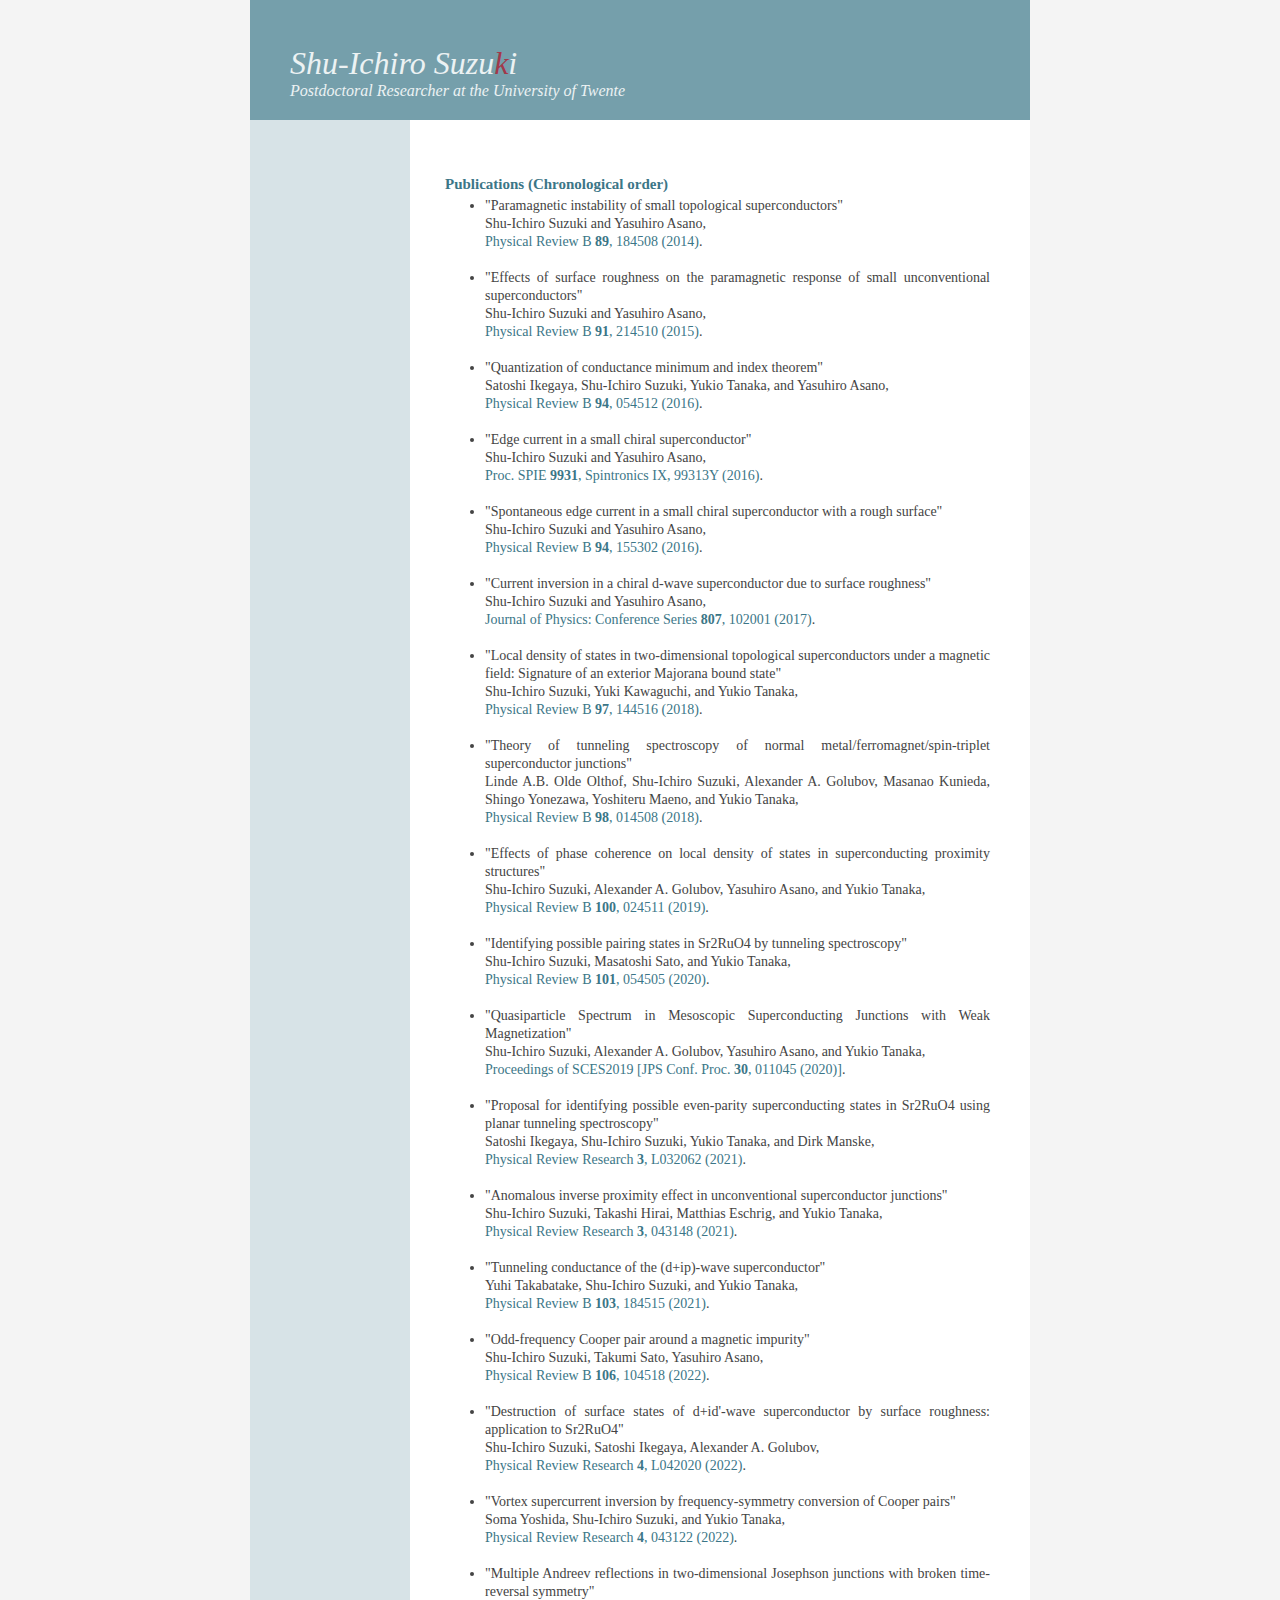
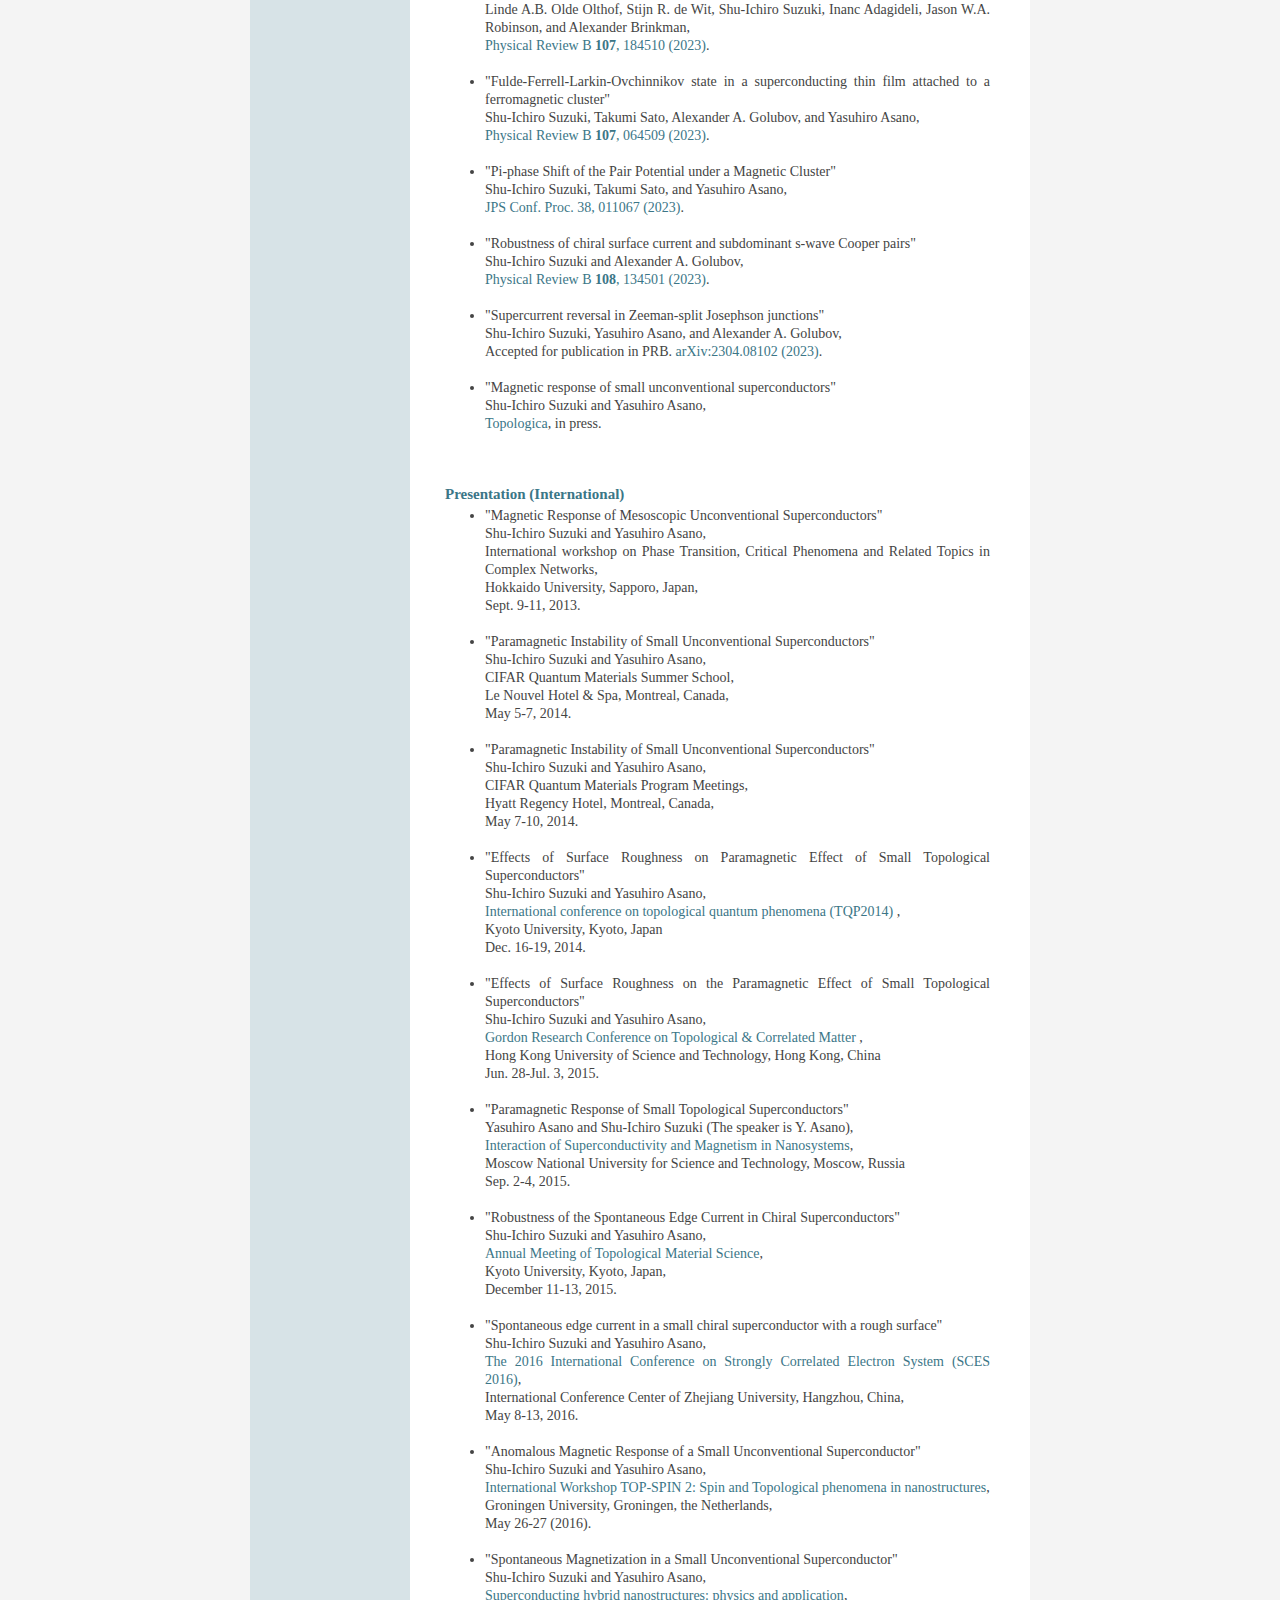
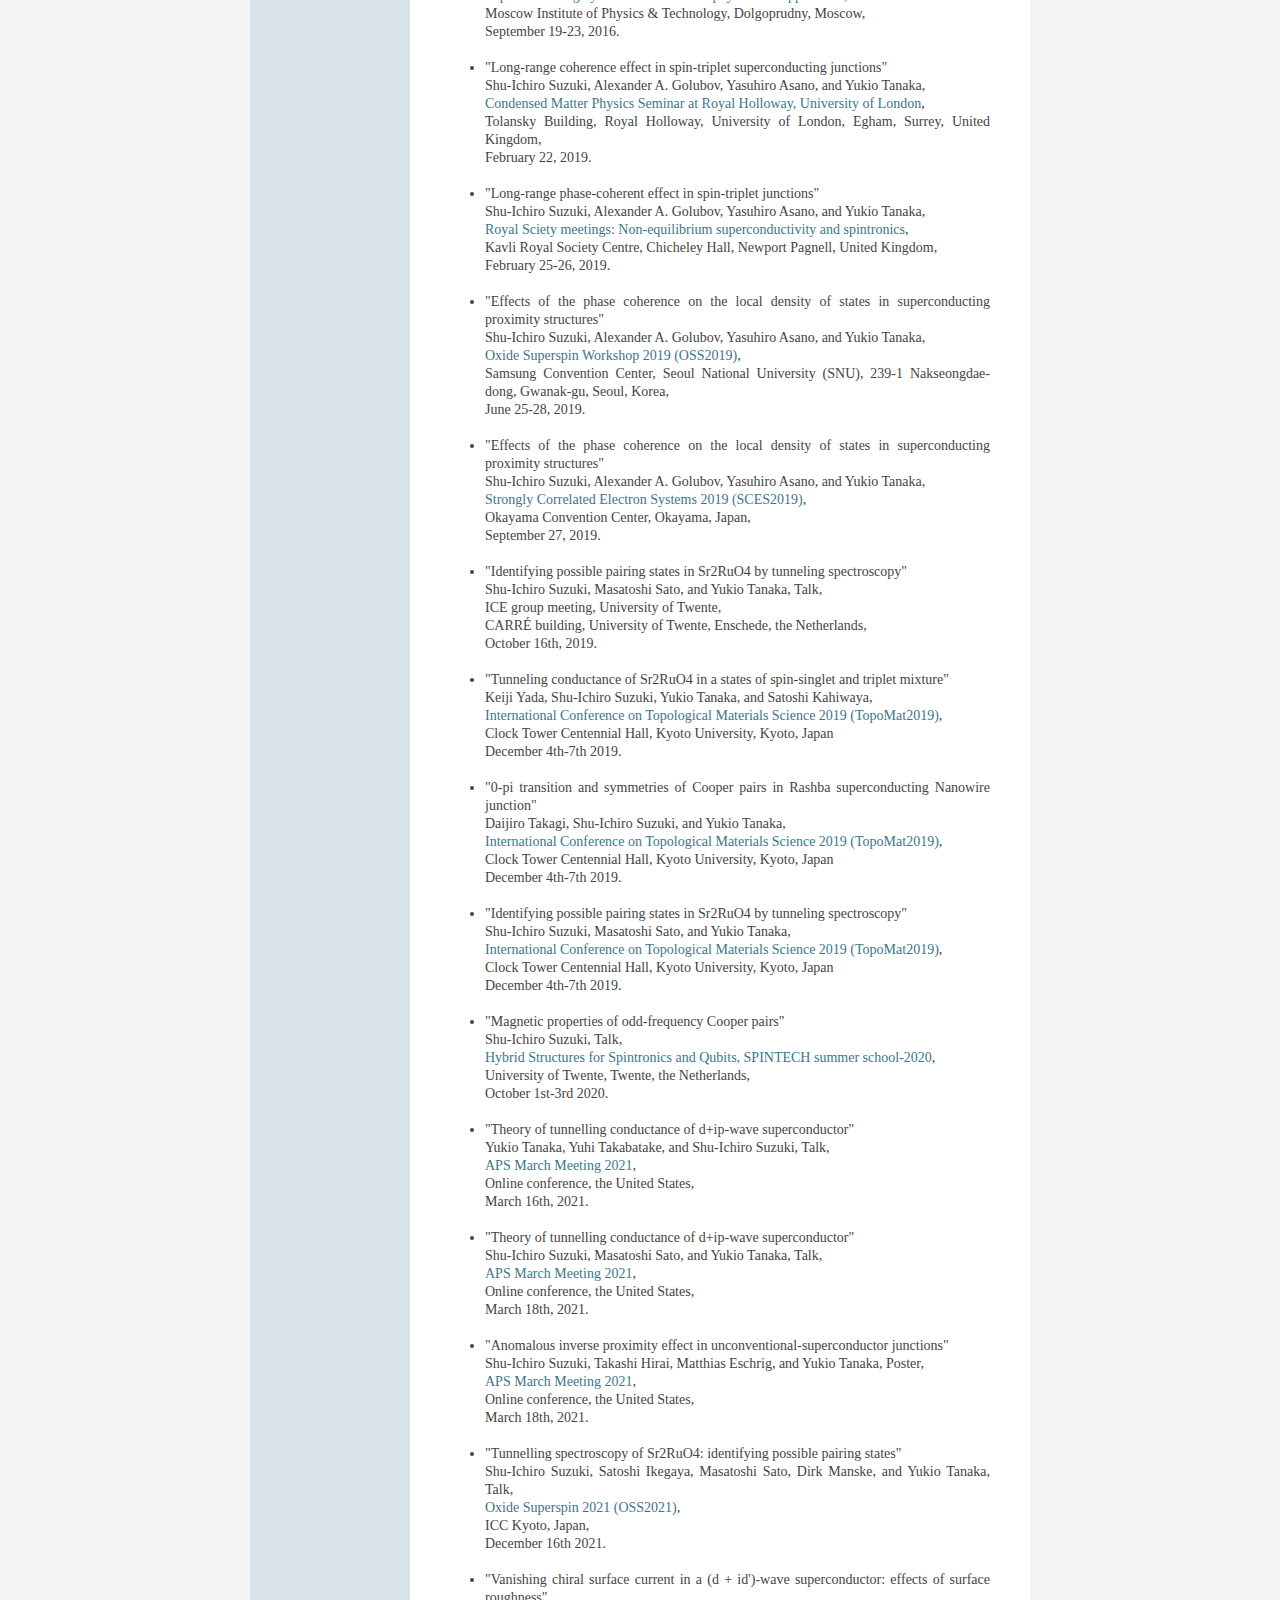
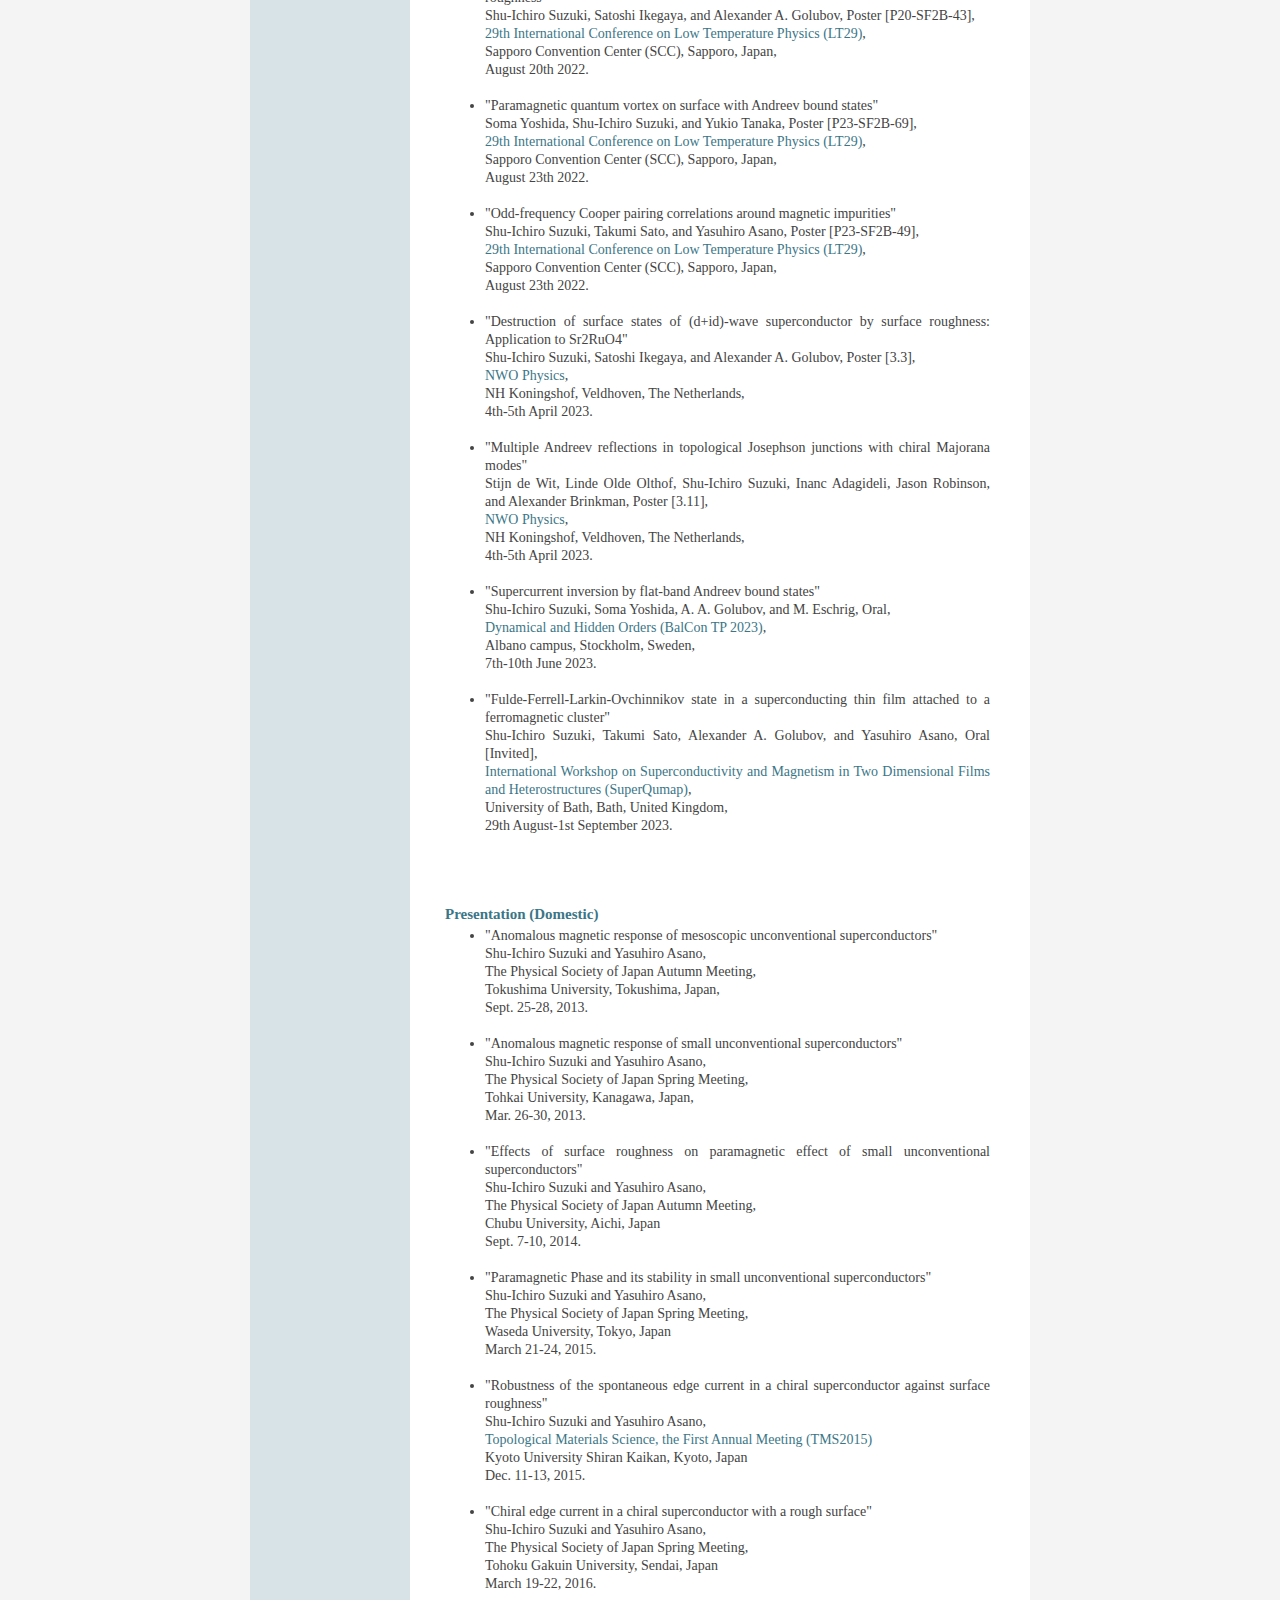
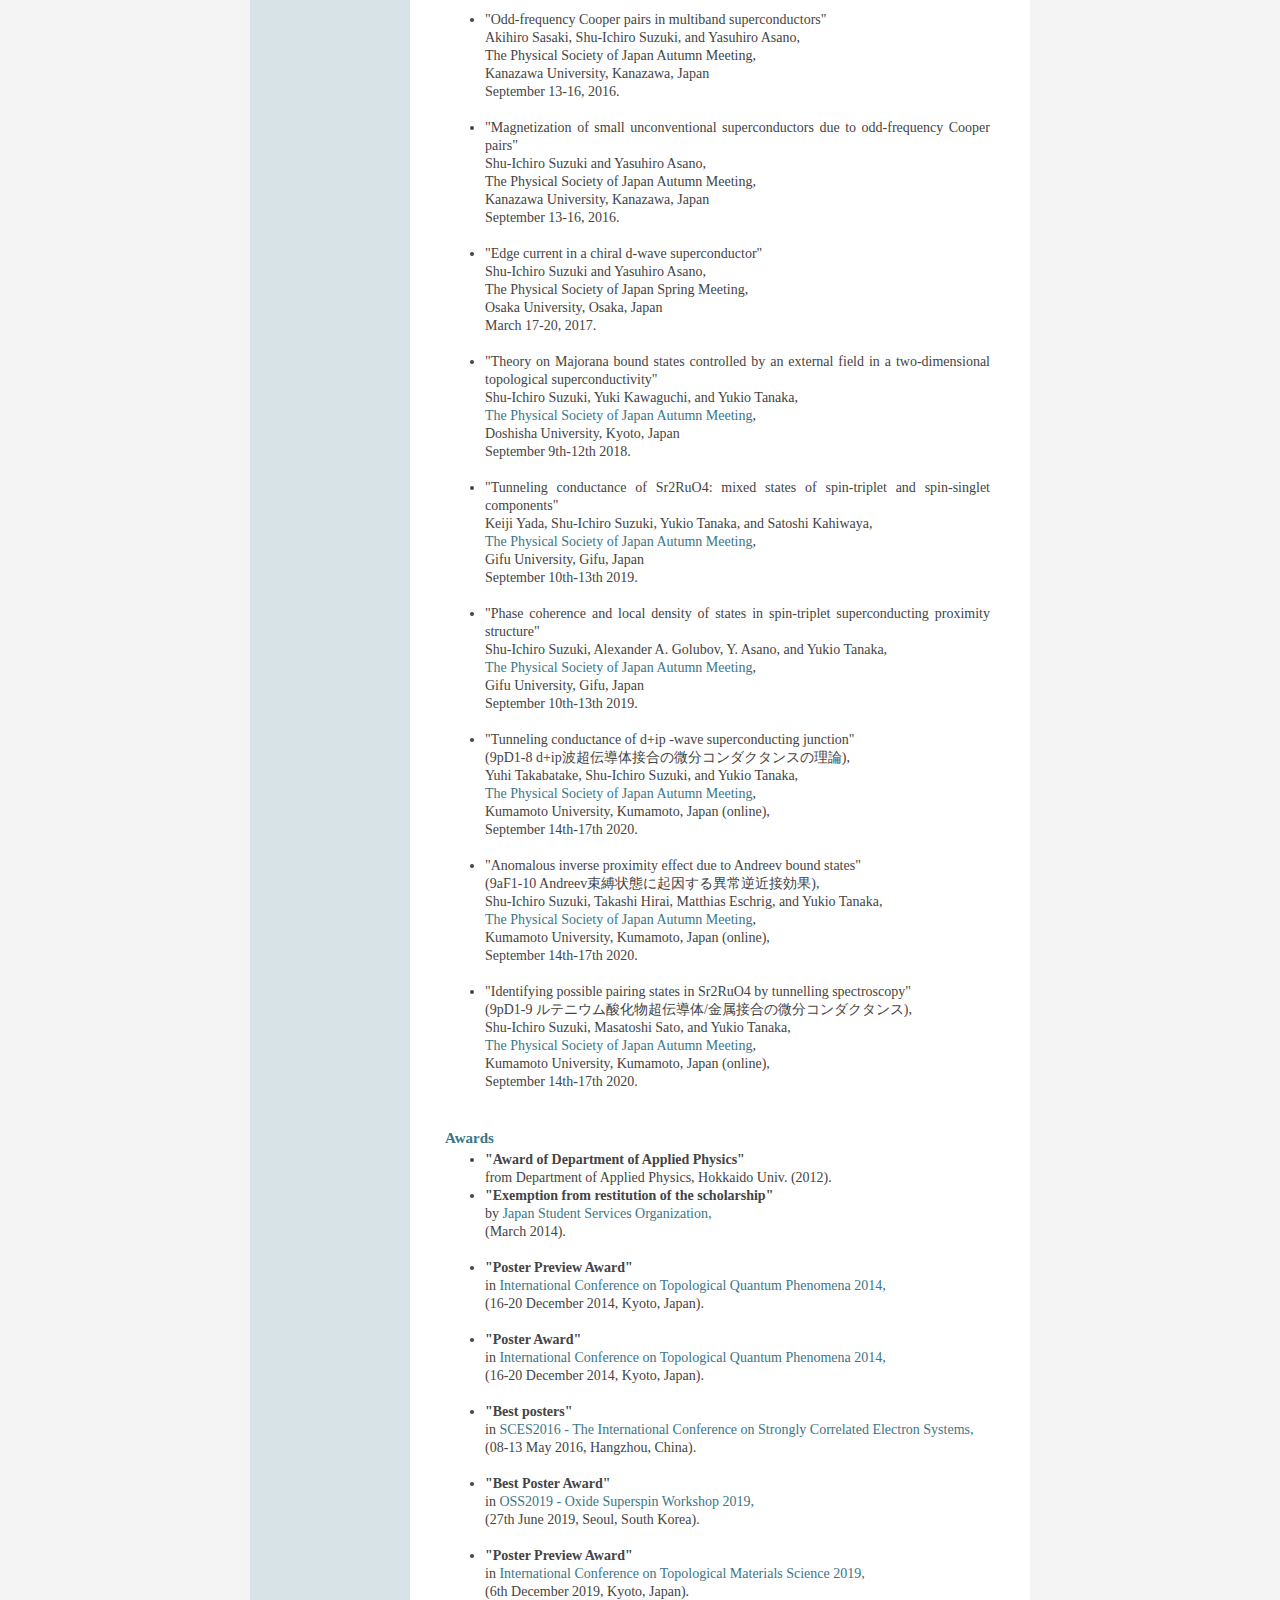
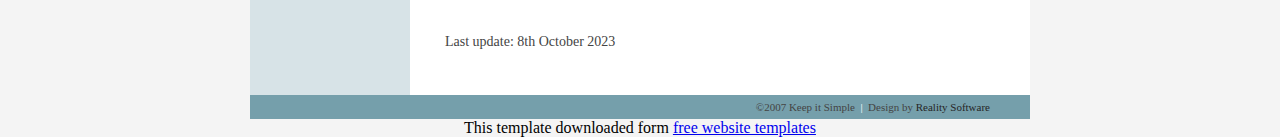
<file: pub_list_chrono.html>
<!DOCTYPE html PUBLIC "-//W3C//DTD XHTML 1.0 Transitional//EN" "http://www.w3.org/TR/xhtml1/DTD/xhtml1-transitional.dtd">
<html xmlns="http://www.w3.org/1999/xhtml">
<head>
<!-- Global site tag (gtag.js) - Google Analytics -->
<script async src="https://www.googletagmanager.com/gtag/js?id=UA-149521880-1"></script>
<script>
  window.dataLayer = window.dataLayer || [];
  function gtag(){dataLayer.push(arguments);}
  gtag('js', new Date());

  gtag('config', 'UA-149521880-1');
</script>
<title>Shu-Ichiro Suzuki (Univ. of Twente) web page</title>
  <link rel="stylesheet" type="text/css" href="style_eng.css"/>
  <meta http-equiv="Content-Type" content="text/html; charset=utf-8" />
  <meta name="description" content="Shu-Ichiro Suzuki">
  <meta name="keywords" content="Shu Suzuki, Shu-Ichiro Suzuki, Odd-frequency, Physics, paramagnetic Meissner effect">
  <meta name="author" content="Shu-Ichiro Suzuki">
  <meta name="viewport" content="width=device-width, initial-scale=1.0">
  <meta name="viewport" content="width=device-width, initial-scale=1.0">
<style>
.collapsible {
  background-color: #D7E3E7;
  cursor: pointer;
  padding: 18px;
  width: 100%;
  border: none;
  outline: none;
  color: #3b7687;
  font-family: "Georgia";
  text-align: justify;
}

.active, .collapsible:hover {
  background-color: #bbcfd6;
}

.collapsible:after {
  content: '\002B';
  color: #3b7687;
  font-weight: bold;
  font-size: 120%;
  float: right;
  margin-left: 5px;
}

.active:after {
  content: "\2212";
}

.content {
  padding: 0 18px;
  max-height: 0;
  overflow: hidden;
  transition: max-height 0.2s ease-out;
  background-color: #F9F9F9;
}
</style>
</head>
<body>
<div id="container">
  <div id="header">
    <em><font size = "6"> Shu-Ichiro Suzu<font color="#A2384A">k</font>i</font><br>
    Postdoctoral Researcher at <font color="#D01C25"></font>the University of Twente</em> 
  </div>
  
 
  <div id="main">

    <h2><a name="pre">Publications (Chronological order)</a></h2>

    <ul>



      <li>"Paramagnetic instability of small topological superconductors"</li>
      Shu-Ichiro Suzuki and Yasuhiro Asano,                                <br>
      <a href="http://journals.aps.org/prb/abstract/10.1103/PhysRevB.89.184508" target="_blank">
      Physical Review B <b>89</b>, 184508 (2014)</a>. <br>
      <br>
         
      <li>"Effects of surface roughness on the paramagnetic response of small unconventional superconductors"</li>
      Shu-Ichiro Suzuki and Yasuhiro Asano,                                <br>
      <a href="http://journals.aps.org/prb/abstract/10.1103/PhysRevB.91.214510" target="_blank">
      Physical Review B <b>91</b>, 214510 (2015)</a>. <br>
      <br>

      <li>"Quantization of conductance minimum and index theorem"</li>
      Satoshi Ikegaya, Shu-Ichiro Suzuki, Yukio Tanaka, and Yasuhiro Asano,                                <br>
      <a href="https://doi.org/10.1103/PhysRevB.94.054512" target="_blank">
      Physical Review B <b>94</b>, 054512 (2016)</a>. <br>
      <br>

      <li>"Edge current in a small chiral superconductor"</li>
      Shu-Ichiro Suzuki and Yasuhiro Asano,                                <br>
      <a href="http://dx.doi.org/10.1117/12.2236180" target="_blank">
      Proc. SPIE <b>9931</b>, Spintronics IX, 99313Y (2016)</a>. <br>
      <br>

      <li>"Spontaneous edge current in a small chiral superconductor with a rough surface"</li>
      Shu-Ichiro Suzuki and Yasuhiro Asano,                                <br>
      <a href="https://doi.org/10.1103/PhysRevB.94.155302" target="_blank">
      Physical Review B <b>94</b>, 155302 (2016)</a>. <br>
      <br>

      <li>"Current inversion in a chiral d-wave superconductor due to surface roughness"</li>
      Shu-Ichiro Suzuki and Yasuhiro Asano,                                <br>
      <a href="https://doi.org/10.1088/1742-6596/807/10/102001" target="_blank">
      Journal of Physics: Conference Series <b>807</b>, 102001 (2017)</a>. <br>
      <br>

      <li>"Local density of states in two-dimensional topological superconductors under a magnetic field: Signature of an exterior Majorana bound state"</li>
			Shu-Ichiro Suzuki, Yuki Kawaguchi, and Yukio Tanaka, <br>
      <a href="https://doi.org/10.1103/PhysRevB.97.144516" target="_blank">
      Physical Review B <b>97</b>, 144516 (2018)</a>. <br>
      <br>

      <li>"Theory of tunneling spectroscopy of normal metal/ferromagnet/spin-triplet superconductor junctions"</li>
      Linde A.B. Olde Olthof, Shu-Ichiro Suzuki, Alexander A. Golubov, Masanao Kunieda, Shingo Yonezawa, Yoshiteru Maeno, and Yukio Tanaka, <br>
      <a href="https://doi.org/10.1103/PhysRevB.98.014508" target="_blank"> Physical Review B <b>98</b>, 014508 (2018)</a>. <br>
      <br>

      <li>"Effects of phase coherence on local density of states in superconducting proximity structures"</li>
      Shu-Ichiro Suzuki, Alexander A. Golubov, Yasuhiro Asano, and Yukio Tanaka, <br>
			<a href="https://doi.org/10.1103/PhysRevB.100.024511" target="_blank">  Physical Review B <b>100</b>, 024511 (2019)</a>. <br>
      <br>

      <li>"Identifying possible pairing states in Sr2RuO4 by tunneling spectroscopy"</li>
      Shu-Ichiro Suzuki, Masatoshi Sato, and Yukio Tanaka, <br>
			<a href="https://doi.org/10.1103/PhysRevB.101.054505" target="_blank"> Physical Review B <b>101</b>, 054505 (2020)</a>. <br>
      <br>

      <li>"Quasiparticle Spectrum in Mesoscopic Superconducting Junctions with Weak Magnetization"</li>
      Shu-Ichiro Suzuki, Alexander A. Golubov, Yasuhiro Asano, and Yukio Tanaka, <br>
			<a href="https://doi.org/10.7566/JPSCP.30.011045" target="brank"> Proceedings of SCES2019 [JPS Conf. Proc. <b>30</b>, 011045 (2020)]</a>. <br>
      <br>

      <li>"Proposal for identifying possible even-parity superconducting states in Sr2RuO4 using planar tunneling spectroscopy"</li>
      Satoshi Ikegaya, Shu-Ichiro Suzuki, Yukio Tanaka, and Dirk Manske, <br>
			<a href="https://doi.org/10.1103/PhysRevResearch.3.L032062" target="_blank"> Physical Review Research <b>3</b>, L032062 (2021)</a>. <br>
      <br>

      <li>"Anomalous inverse proximity effect in unconventional superconductor junctions"</li>
      Shu-Ichiro Suzuki, Takashi Hirai, Matthias Eschrig, and Yukio Tanaka, <br>
			<a href="https://doi.org/10.1103/PhysRevResearch.3.043148" target="_blank"> Physical Review Research <b>3</b>, 043148 (2021)</a>. <br>
      <br>

      <li>"Tunneling conductance of the (d+ip)-wave superconductor"</li>
      Yuhi Takabatake, Shu-Ichiro Suzuki, and Yukio Tanaka, <br>
			<a href="https://doi.org/10.1103/PhysRevB.103.184515" target="_blank"> Physical Review B <b>103</b>, 184515 (2021)</a>. <br>
      <br>

      <li>"Odd-frequency Cooper pair around a magnetic impurity"</li>
      Shu-Ichiro Suzuki, Takumi Sato, Yasuhiro Asano, <br>
			<a href="https://doi.org/10.1103/PhysRevB.106.104518" target="_blank">Physical Review B <b>106</b>, 104518 (2022)</a>. <br>
      <br>

      <li>"Destruction of surface states of d+id'-wave superconductor by surface roughness: application to Sr2RuO4"</li>
      Shu-Ichiro Suzuki, Satoshi Ikegaya, Alexander A. Golubov, <br>
			<a href="https://doi.org/10.1103/PhysRevResearch.4.L042020" target="_blank">Physical Review Research <b>4</b>, L042020 (2022)</a>. <br>
      <br>

      <li>"Vortex supercurrent inversion by frequency-symmetry conversion of Cooper pairs"</li>
      Soma Yoshida, Shu-Ichiro Suzuki, and Yukio Tanaka, <br>
			<a href="https://doi.org/10.1103/PhysRevResearch.4.043122" target="_blank">Physical Review Research <b>4</b>, 043122 (2022)</a>. <br>
      <br>

      <li>"Multiple Andreev reflections in two-dimensional Josephson junctions with broken time-reversal symmetry"</li>
      Linde A.B. Olde Olthof, Stijn R. de Wit, Shu-Ichiro Suzuki, Inanc Adagideli, Jason W.A. Robinson, and Alexander Brinkman, <br>
			<a href="https://doi.org/10.1103/PhysRevB.107.184510" target="_blank">Physical Review B <b>107</b>, 184510 (2023)</a>. <br>
      <br>

      <li>"Fulde-Ferrell-Larkin-Ovchinnikov state in a superconducting thin film attached to a ferromagnetic cluster"</li>
      Shu-Ichiro Suzuki, Takumi Sato, Alexander A. Golubov, and Yasuhiro Asano, <br>
			<a href="https://doi.org/10.1103/PhysRevB.108.064509" target="_blank">Physical Review B <b>107</b>, 064509 (2023)</a>. <br>
      <br>


      <li>"Pi-phase Shift of the Pair Potential under a Magnetic Cluster"</li>
      Shu-Ichiro Suzuki, Takumi Sato, and Yasuhiro Asano, <br>
			<a href="https://doi.org/10.7566/JPSCP.38.011067" target="_blank">JPS Conf. Proc. 38, 011067 (2023)</a>. <br>
      <br>

      <li>"Robustness of chiral surface current and subdominant s-wave Cooper pairs"</li>
      Shu-Ichiro Suzuki and Alexander A. Golubov, <br>
	<a href="https://doi.org/10.1103/PhysRevB.108.134501" target="_blank">Physical Review B <b>108</b>, 134501 (2023)</a>. <br>
      <br>

      <li>"Supercurrent reversal in Zeeman-split Josephson junctions"</li>
      Shu-Ichiro Suzuki, Yasuhiro Asano, and Alexander A. Golubov, <br>
      Accepted for publication in PRB. <a href="https://doi.org/10.48550/arXiv.2304.08102" target="_blank"> arXiv:2304.08102 (2023)</a>. <br>
      <br>

      <li>"Magnetic response of small unconventional superconductors"</li>
      Shu-Ichiro Suzuki and Yasuhiro Asano,                                <br>
			<a href="https://www.jstage.jst.go.jp/browse/topologica/_pubinfo/-char/en" target ="_blank">
				Topologica</a>, in press.                                         <br>

    </ul>


		<br>



    <h2><a name="pre">Presentation (International)</a></h2>
    <ul>

      <li>"Magnetic Response of Mesoscopic Unconventional Superconductors"</li>
      Shu-Ichiro Suzuki and Yasuhiro Asano, <br>
      International workshop on Phase Transition, Critical Phenomena and Related Topics in Complex Networks, <br>
      Hokkaido University, Sapporo, Japan, <br>
      Sept. 9-11, 2013. <br>
      <br>

      <li>"Paramagnetic Instability of Small Unconventional Superconductors"</li>
      Shu-Ichiro Suzuki and Yasuhiro Asano, <br>
      CIFAR Quantum Materials Summer School, <br>
      Le Nouvel Hotel & Spa, Montreal, Canada, <br>
      May 5-7, 2014. <br>
      <br>
           
      <li>"Paramagnetic Instability of Small Unconventional Superconductors"</li>
      Shu-Ichiro Suzuki and Yasuhiro Asano, <br>
      CIFAR Quantum Materials Program Meetings, <br>
      Hyatt Regency Hotel, Montreal, Canada, <br>
      May 7-10, 2014. <br>
      <br>
         
      <li>"Effects of Surface Roughness on Paramagnetic Effect of Small Topological Superconductors"</li>
      Shu-Ichiro Suzuki and Yasuhiro Asano, <br>
			<a href="http://www.topological-qp.jp/tqp2014/index.html" target="brank">
      International conference on topological quantum phenomena (TQP2014) </a>,<br>
      Kyoto University, Kyoto, Japan <br>
      Dec. 16-19, 2014. <br>
      <br>

      <li>"Effects of Surface Roughness on the Paramagnetic Effect of Small Topological Superconductors"</li>
      Shu-Ichiro Suzuki and Yasuhiro Asano, <br>
			<a href="https://www.grc.org/programs.aspx?id=16944" target="brank">
        Gordon Research Conference on Topological & Correlated Matter </a>,<br>
      Hong Kong University of Science and Technology, Hong Kong, China<br>
      Jun. 28-Jul. 3, 2015. <br>
      <br>

      <li>"Paramagnetic Response of Small Topological Superconductors"</li>
      Yasuhiro Asano and Shu-Ichiro Suzuki (The speaker is Y. Asano), <br>
			<a href="http://en.misis.dnnsite.ru/tpqt/news/international-conference-interaction-of-superconductivity-and-magnetism-in-nanosystems" target="brank">
      Interaction of Superconductivity and Magnetism in Nanosystems</a>,<br>
      Moscow National University for Science and Technology, Moscow, Russia<br>
      Sep. 2-4, 2015. <br>
      <br>

      <li>"Robustness of the Spontaneous Edge Current in Chiral Superconductors"</li>
      Shu-Ichiro Suzuki and Yasuhiro Asano, <br>
			<a href="http://en.misis.dnnsite.ru/tpqt/news/international-conference-interaction-of-superconductivity-and-magnetism-in-nanosystems" target="brank">
      Annual Meeting of Topological Material Science</a>,<br>
		  Kyoto University, Kyoto, Japan, <br> 
			December 11-13, 2015.<br>
      <br>

      <li>"Spontaneous edge current in a small chiral superconductor with a rough surface"</li>
      Shu-Ichiro Suzuki and Yasuhiro Asano, <br>
			<a href="http://en.misis.dnnsite.ru/tpqt/news/international-conference-interaction-of-superconductivity-and-magnetism-in-nanosystems" target="brank">
      The 2016 International Conference on Strongly Correlated Electron System (SCES 2016)</a>,<br>
	  	International Conference Center of Zhejiang University, Hangzhou, China, <br>
			May 8-13, 2016. <br>
      <br>

      <li>"Anomalous Magnetic Response of a Small Unconventional Superconductor"</li>
      Shu-Ichiro Suzuki and Yasuhiro Asano, <br>
			<a href="http://en.misis.dnnsite.ru/tpqt/news/international-conference-interaction-of-superconductivity-and-magnetism-in-nanosystems" target="brank">
      International Workshop TOP-SPIN 2: Spin and Topological phenomena in nanostructures</a>,<br>
	  	Groningen University, Groningen, the Netherlands, <br> 
	  	May 26-27 (2016). <br>
      <br>

      <li>"Spontaneous Magnetization in a Small Unconventional Superconductor"</li>
      Shu-Ichiro Suzuki and Yasuhiro Asano, <br>
			<a href="http://en.misis.dnnsite.ru/tpqt/news/international-conference-interaction-of-superconductivity-and-magnetism-in-nanosystems" target="brank">
      Superconducting hybrid nanostructures: physics and application</a>,<br>
	  	Moscow Institute of Physics & Technology, Dolgoprudny, Moscow, <br>
	  	September 19-23, 2016. <br>
      <br>

      <li>"Long-range coherence effect in spin-triplet superconducting junctions"</li>
      Shu-Ichiro Suzuki, Alexander A. Golubov, Yasuhiro Asano, and Yukio Tanaka, <br>
			<a href="https://www.royalholloway.ac.uk/research-and-teaching/departments-and-schools/physics/physics-events/2019-02-22-condensed-matter-seminer-long-range-coherence-in-spin-triplet-superconducting-junctions/" target="brank">
      Condensed Matter Physics Seminar at Royal Holloway, University of London</a>,<br>
	  	Tolansky Building, Royal Holloway, University of London, Egham, Surrey, United Kingdom, <br>
	  	February 22, 2019. <br>
      <br>

      <li>"Long-range phase-coherent effect in spin-triplet junctions"</li>
      Shu-Ichiro Suzuki, Alexander A. Golubov, Yasuhiro Asano, and Yukio Tanaka, <br>
			<a href="http://en.misis.dnnsite.ru/tpqt/news/international-conference-interaction-of-superconductivity-and-magnetism-in-nanosystems" target="brank">
      Royal Sciety meetings: Non-equilibrium superconductivity and spintronics</a>,<br>
	  	Kavli Royal Society Centre, Chicheley Hall, Newport Pagnell, United Kingdom, <br>
	  	February 25-26, 2019. <br>
      <br>

      <li>"Effects of the phase coherence on the local density of states in superconducting proximity structures"</li>
      Shu-Ichiro Suzuki, Alexander A. Golubov, Yasuhiro Asano, and Yukio Tanaka, <br>
			<a href="https://www.oss2019.com" target="brank">
      Oxide Superspin Workshop 2019 (OSS2019)</a>,<br>
	  	Samsung Convention Center, Seoul National University (SNU), 239-1 Nakseongdae-dong, Gwanak-gu, Seoul, Korea, <br>
	  	June 25-28, 2019. <br>
      <br>

      <li>"Effects of the phase coherence on the local density of states in superconducting proximity structures"</li>
      Shu-Ichiro Suzuki, Alexander A. Golubov, Yasuhiro Asano, and Yukio Tanaka, <br>
			<a href="http://sces2019.org" target="brank">
      Strongly Correlated Electron Systems 2019 (SCES2019)</a>,<br>
	  	Okayama Convention Center, Okayama, Japan, <br>
	  	September 27, 2019. <br>
      <br>

      <li>"Identifying possible pairing states in Sr2RuO4 by tunneling spectroscopy"</li>
      Shu-Ichiro Suzuki, Masatoshi Sato, and Yukio Tanaka, Talk, <br>
      ICE group meeting, University of Twente,<br>
	  	CARR&Eacute; building, University of Twente, Enschede, the Netherlands, <br>
			October 16th, 2019. <br>
      <br>

      <li>"Tunneling conductance of Sr2RuO4 in a states of spin-singlet and triplet mixture"</li>
      Keiji Yada, Shu-Ichiro Suzuki, Yukio Tanaka, and Satoshi Kahiwaya, <br>
			<a href="http://topo-mat-sci.jp/meetings/topomat2019/index.html" target="brank">
			International Conference on Topological Materials Science 2019 (TopoMat2019)</a>, <br>
      Clock Tower Centennial Hall, Kyoto University, Kyoto, Japan <br>
      December 4th-7th 2019. <br>
      <br>

      <li>"0-pi transition and symmetries of Cooper pairs in Rashba superconducting Nanowire junction"</li>
      Daijiro Takagi, Shu-Ichiro Suzuki, and Yukio Tanaka, <br>
			<a href="http://topo-mat-sci.jp/meetings/topomat2019/index.html" target="brank">
			International Conference on Topological Materials Science 2019 (TopoMat2019)</a>, <br>
      Clock Tower Centennial Hall, Kyoto University, Kyoto, Japan <br>
      December 4th-7th 2019. <br>
      <br>

      <li>"Identifying possible pairing states in Sr2RuO4 by tunneling spectroscopy"</li>
      Shu-Ichiro Suzuki, Masatoshi Sato, and Yukio Tanaka, <br>
			<a href="http://topo-mat-sci.jp/meetings/topomat2019/index.html" target="brank">
			International Conference on Topological Materials Science 2019 (TopoMat2019)</a>, <br>
      Clock Tower Centennial Hall, Kyoto University, Kyoto, Japan <br>
      December 4th-7th 2019. <br>
      <br>

      <li>"Magnetic properties of odd-frequency Cooper pairs"</li>
      Shu-Ichiro Suzuki, Talk, <br>
			<a href="http://nano.asm.md/en/news/newsItem/75" target="brank">
			Hybrid Structures for Spintronics and Qubits, SPINTECH summer school-2020</a>, <br>
      University of Twente, Twente, the Netherlands, <br>
      October 1st-3rd 2020. <br>
      <br>

      <li>"Theory of tunnelling conductance of d+ip-wave superconductor"</li>
      Yukio Tanaka, Yuhi Takabatake, and Shu-Ichiro Suzuki, Talk, <br>
			<a href="https://meetings.aps.org/Meeting/MAR21/Session/J47.12" target="brank">
			APS March Meeting 2021</a>, <br>
      Online conference, the United States, <br>
      March 16th, 2021. <br>
      <br>

      <li>"Theory of tunnelling conductance of d+ip-wave superconductor"</li>
      Shu-Ichiro Suzuki, Masatoshi Sato, and Yukio Tanaka, Talk, <br>
			<a href="https://meetings.aps.org/Meeting/MAR21/Session/V47.13" target="brank">
			APS March Meeting 2021</a>, <br>
      Online conference, the United States, <br>
      March 18th, 2021. <br>
      <br>

      <li>"Anomalous inverse proximity effect in unconventional-superconductor junctions"</li>
      Shu-Ichiro Suzuki, Takashi Hirai, Matthias Eschrig, and Yukio Tanaka, Poster, <br>
			<a href="https://meetings.aps.org/Meeting/MAR21/Session/U71.51" target="brank">
			APS March Meeting 2021</a>, <br>
      Online conference, the United States, <br>
      March 18th, 2021. <br>
      <br>
			
      <li>"Tunnelling spectroscopy of Sr2RuO4: identifying possible pairing states"</li>
      Shu-Ichiro Suzuki, Satoshi Ikegaya, Masatoshi Sato, Dirk Manske, and Yukio Tanaka, Talk, <br>
			<a href="http://nano.asm.md/en/news/newsItem/75" target="brank">Oxide Superspin 2021 (OSS2021)</a>, <br>
      ICC Kyoto, Japan, <br>
      December 16th 2021. <br>
      <br>

      <li>"Vanishing chiral surface current in a (d + id')-wave superconductor: effects of surface roughness"</li>
      Shu-Ichiro Suzuki, Satoshi Ikegaya, and Alexander A. Golubov, Poster [P20-SF2B-43], <br>
      <a href="https://www.lt29.jp/" target="brank">29th International Conference on Low Temperature Physics (LT29)</a>, <br>
      Sapporo Convention Center (SCC), Sapporo, Japan, <br>
      August 20th 2022. <br>
      <br>

      <li>"Paramagnetic quantum vortex on surface with Andreev bound states"</li>
      Soma Yoshida, Shu-Ichiro Suzuki, and Yukio Tanaka, Poster [P23-SF2B-69], <br>
      <a href="https://www.lt29.jp/" target="brank">29th International Conference on Low Temperature Physics (LT29)</a>, <br>
      Sapporo Convention Center (SCC), Sapporo, Japan, <br>
      August 23th 2022. <br>
      <br>
      
      <li>"Odd-frequency Cooper pairing correlations around magnetic impurities"</li>
      Shu-Ichiro Suzuki, Takumi Sato, and Yasuhiro Asano, Poster [P23-SF2B-49], <br>
      <a href="https://www.lt29.jp/" target="brank">29th International Conference on Low Temperature Physics (LT29)</a>, <br>
      Sapporo Convention Center (SCC), Sapporo, Japan, <br>
      August 23th 2022. <br>
      <br>

      <li>"Destruction of surface states of (d+id)-wave superconductor by surface roughness: Application to Sr2RuO4"</li>
      Shu-Ichiro Suzuki, Satoshi Ikegaya, and Alexander A. Golubov, Poster [3.3], <br>
      <a href="https://nwophysicsplatform.nl/" target="brank">NWO Physics</a>, <br>
      NH Koningshof, Veldhoven, The Netherlands, <br>
      4th-5th April 2023. <br>
      <br>

      <li>"Multiple Andreev reflections in topological Josephson junctions with chiral Majorana modes"</li>
      Stijn de Wit, Linde Olde Olthof, Shu-Ichiro Suzuki, Inanc Adagideli, Jason Robinson, and Alexander Brinkman, Poster [3.11], <br>
      <a href="https://nwophysicsplatform.nl/" target="brank">NWO Physics</a>, <br>
      NH Koningshof, Veldhoven, The Netherlands, <br>
      4th-5th April 2023. <br>
      <br>

      <li>"Supercurrent inversion by flat-band Andreev bound states"</li>
      Shu-Ichiro Suzuki, Soma Yoshida, A. A. Golubov, and M. Eschrig, Oral, <br>
      <a href="https://tqmatter.org/event/balcon-tp-2023/" target="brank">Dynamical and Hidden Orders (BalCon TP 2023)</a>, <br>
      Albano campus, Stockholm, Sweden, <br>
      7th-10th June 2023. <br>
      <br>

      <li>"Fulde-Ferrell-Larkin-Ovchinnikov state in a superconducting thin film attached to a ferromagnetic cluster"</li>
      Shu-Ichiro Suzuki, Takumi Sato, Alexander A. Golubov, and Yasuhiro Asano, Oral [Invited], <br>
      <a href="https://superqumap.eu/international-workshop-on-superconductivity-and-magnetism-in-two-dimensional-films-and-heterostructures-30-august-1-september-2023/" target="brank">International Workshop on Superconductivity and Magnetism in Two Dimensional Films and Heterostructures (SuperQumap)</a>, <br>
      University of Bath, Bath, United Kingdom, <br>
      29th August-1st September 2023. <br>
      <br>


    </ul>
		<br>

    <h2><a name="pre">Presentation (Domestic)</a></h2>
    
    <ul>

      <li>"Anomalous magnetic response of mesoscopic unconventional superconductors"</li>
      Shu-Ichiro Suzuki and Yasuhiro Asano, <br>
      The Physical Society of Japan Autumn Meeting, <br>
      Tokushima University, Tokushima, Japan, <br>
      Sept. 25-28, 2013. <br>
      <br>

      <li>"Anomalous magnetic response of small unconventional superconductors"</li>
      Shu-Ichiro Suzuki and Yasuhiro Asano, <br>
      The Physical Society of Japan Spring Meeting, <br>
      Tohkai University, Kanagawa, Japan, <br>
      Mar. 26-30, 2013. <br>
      <br>
 
      <li>"Effects of surface roughness on paramagnetic effect of small unconventional superconductors"</li>
      Shu-Ichiro Suzuki and Yasuhiro Asano, <br>
      The Physical Society of Japan  Autumn Meeting, <br>
      Chubu University, Aichi, Japan <br>
      Sept. 7-10, 2014. <br>
      <br>

      <li>"Paramagnetic Phase and its stability in small unconventional superconductors"</li>
      Shu-Ichiro Suzuki and Yasuhiro Asano, <br>
      The Physical Society of Japan Spring Meeting, <br>
      Waseda University, Tokyo, Japan <br>
      March 21-24, 2015. <br>
      <br>

      <li>"Robustness of the spontaneous edge current in a chiral superconductor against surface roughness"</li>
      Shu-Ichiro Suzuki and Yasuhiro Asano, <br>
      <a href="http://topo-mat-sci.jp/meetings/first_annual_meeting/index.html" target="_blank">
      Topological Materials Science, the First Annual Meeting (TMS2015) </a><br>
      Kyoto University Shiran Kaikan, Kyoto, Japan<br>
      Dec. 11-13, 2015. <br>
      <br>

      <li>"Chiral edge current in a chiral superconductor with a rough surface"</li>
      Shu-Ichiro Suzuki and Yasuhiro Asano, <br>
      The Physical Society of Japan Spring Meeting, <br>
      Tohoku Gakuin University, Sendai, Japan <br>
      March 19-22, 2016. <br>
      <br>

      <li>"Odd-frequency Cooper pairs in multiband superconductors"</li>
      Akihiro Sasaki, Shu-Ichiro Suzuki, and Yasuhiro Asano, <br>
      The Physical Society of Japan Autumn Meeting, <br>
      Kanazawa University, Kanazawa, Japan <br>
      September 13-16, 2016. <br>
      <br>

      <li>"Magnetization of small unconventional superconductors due to odd-frequency Cooper pairs"</li>
      Shu-Ichiro Suzuki and Yasuhiro Asano, <br>
      The Physical Society of Japan Autumn Meeting, <br>
      Kanazawa University, Kanazawa, Japan <br>
      September 13-16, 2016. <br>
      <br>

      <li>"Edge current in a chiral d-wave superconductor"</li>
      Shu-Ichiro Suzuki and Yasuhiro Asano, <br>
      The Physical Society of Japan Spring Meeting, <br>
      Osaka University, Osaka, Japan <br>
      March 17-20, 2017. <br>
      <br>

      <li>"Theory on Majorana bound states controlled by an external field in a two-dimensional topological superconductivity"</li>
      Shu-Ichiro Suzuki, Yuki Kawaguchi, and Yukio Tanaka, <br>
			<a href="https://www.jps.or.jp/activities/meetings/2018autumn/b_index.php" target="brank">The Physical Society of Japan Autumn Meeting</a>, <br>
      Doshisha University, Kyoto, Japan <br>
      September 9th-12th 2018. <br>
      <br>

      <li>"Tunneling conductance of Sr2RuO4: mixed states of spin-triplet and spin-singlet components"</li>
      Keiji Yada, Shu-Ichiro Suzuki, Yukio Tanaka, and Satoshi Kahiwaya, <br>
			<a href="https://www.jps.or.jp/activities/meetings/autumn/2019b_index.php" target="brank">The Physical Society of Japan Autumn Meeting</a>, <br>
      Gifu University, Gifu, Japan <br>
      September 10th-13th 2019. <br>
      <br>

      <li>"Phase coherence and local density of states in spin-triplet superconducting proximity structure"</li>
      Shu-Ichiro Suzuki, Alexander A. Golubov, Y. Asano, and Yukio Tanaka, <br>
			<a href="https://www.jps.or.jp/activities/meetings/autumn/2019b_index.php" target="brank">The Physical Society of Japan Autumn Meeting</a>, <br>
      Gifu University, Gifu, Japan <br>
      September 10th-13th 2019. <br>
      <br>

      <li>"Tunneling conductance of d+ip -wave superconducting junction"</li>
      (9pD1-8 d+ip波超伝導体接合の微分コンダクタンスの理論), <br>
      Yuhi Takabatake, Shu-Ichiro Suzuki, and Yukio Tanaka, <br>
			<a href="https://www.jps.or.jp/activities/meetings/autumn/autumn_index.php" target="brank">The Physical Society of Japan Autumn Meeting</a>, <br>
      Kumamoto University, Kumamoto, Japan  (online), <br>
      September 14th-17th 2020. <br>
      <br>

      <li>"Anomalous inverse proximity effect due to Andreev bound states"</li>
      (9aF1-10 Andreev束縛状態に起因する異常逆近接効果), <br>
      Shu-Ichiro Suzuki, Takashi Hirai, Matthias Eschrig, and Yukio Tanaka, <br>
			<a href="https://www.jps.or.jp/activities/meetings/autumn/autumn_index.php" target="brank">The Physical Society of Japan Autumn Meeting</a>, <br>
      Kumamoto University, Kumamoto, Japan  (online), <br>
      September 14th-17th 2020. <br>
      <br>

      <li>"Identifying possible pairing states in Sr2RuO4 by tunnelling spectroscopy"</li>
      (9pD1-9 ルテニウム酸化物超伝導体/金属接合の微分コンダクタンス), <br>
      Shu-Ichiro Suzuki, Masatoshi Sato, and Yukio Tanaka, <br>
			<a href="https://www.jps.or.jp/activities/meetings/autumn/autumn_index.php" target="brank">The Physical Society of Japan Autumn Meeting</a>, <br>
      Kumamoto University, Kumamoto, Japan  (online), <br>
      September 14th-17th 2020. <br>
      <br>



    </ul>

    <h2><a name="pre">Awards</a></h2>
    <ul>

			<li><b>"Award of Department of Applied Physics" </b></li>
			from Department of Applied Physics, Hokkaido Univ. (2012). 
			<br>

			<li><b>"Exemption from restitution of the scholarship" </b></li>
			by 
			<a href="http://www.jasso.go.jp/en/index.html" target="brank">
				Japan Student Services Organization,
			</a>	<br>
			(March 2014). <br>
			<br>

			<li><b>"Poster Preview Award" </b></li>
			in 
			<a href="http://www.topological-qp.jp/tqp2014/index.html" target="brank">
				International Conference on Topological Quantum Phenomena 2014,
			</a>	<br>
			(16-20 December 2014, Kyoto, Japan). <br>
			<br>

			<li><b>"Poster Award" </b></li>
			in 
			<a href="http://www.topological-qp.jp/tqp2014/index.html" target="brank">
				International Conference on Topological Quantum Phenomena 2014,
			</a>	<br>
			(16-20 December 2014, Kyoto, Japan). <br>
      <br>

			<li><b>"Best posters" </b></li>
			in 
			<a href="http://www.sces2016.org/" target="brank">
        SCES2016 - The International Conference on Strongly Correlated Electron Systems, 
			</a>	<br>
			(08-13 May 2016, Hangzhou, China).<br>
      <br>

			<li><b>"Best Poster Award" </b></li>
			in 
			<a href="https://www.oss2019.com" target="brank">
        OSS2019 - Oxide Superspin Workshop 2019, 
			</a>	<br>
			(27th June 2019, Seoul, South Korea).<br>
      <br>

			<li><b>"Poster Preview Award" </b></li>
			in 
			<a href="http://topo-mat-sci.jp/meetings/topomat2019/index.html" target="brank">
        International Conference on Topological Materials Science 2019, 
			</a>	<br>
			(6th December 2019, Kyoto, Japan).<br>
      <br>



    </ul>

  <right><p>Last update: 8th October 2023</p></right>
  </div>
  
  <div id="footer"> &copy;2007 Keep it Simple &nbsp;<span class="separator">|</span>&nbsp; Design by <a href="http://www.realitysoftware.ca">Reality Software</a> </div>
</div>
<div align=center>This template  downloaded form <a href='http://all-free-download.com/free-website-templates/'>free website templates</a></div>
<script>
var coll = document.getElementsByClassName("collapsible");
var i;

for (i = 0; i < coll.length; i++) {
  coll[i].addEventListener("click", function() {
    this.classList.toggle("active");
    var content = this.nextElementSibling;
    if (content.style.maxHeight){
      content.style.maxHeight = null;
    } else {
      content.style.maxHeight = content.scrollHeight + "px";
    } 
  });
}
</script>
</body>
</html>
</file>
<file: style_eng.css>
body  {
background: #F4F4F4;
margin: 0;
}

p.indent1 {
padding: 0px 0 0px 10px;
}

#container { 
width: 780px;
margin: 0 auto;
background: #D7E3E7;
}

#header { 
padding: 45px 0 20px 40px;
color: #ecf2f3;
background: #759FAB;
} 

#header a {
color: #121212;
text-decoration: none;
font-size: 30px; 
font-family: "Myriad Pro", "Arial Narrow";
}

#menu {
background-color: #3b7687; 
padding: 6px 0 6px 40px;
}

#menu :hover{
background-color: #5FA57C; 
padding: 8px  8px 6.5px  8px;
margin:  0px -8px   0px -8px;
}

#menu a {
color: #c5d6db;
text-decoration: none; 
font-size: 14px; 
font-family: "Arial Narrow", "Myriad Pro";
}

#menu a:hover {
background-color: #5FA57C; 
color: #ecf2f3;
}

#sidebar {
float: left;
width: 120px;
padding: 30px 0 0 25px;
margin: 0;
}


h1 {
margin: 0px;
color: #869843; 
font-size:30px; 
font-family: "Arial Narrow", "Myriad Pro"; 
font-weight: normal;
}

h2 {
color: #3b7687;
font-size: 15px; 
margin: 20px 0 -10px 0;
}

#photo{
background-color: #ffffff; 
margin: 0 0 0 160px;
padding: 35px 40px 30px 35px;
}

#main { 
margin: 0 0 0 160px;
padding: 35px 40px 30px 35px;
color: #444444;
font-family: "Georgia";
font-size: 14px; 
line-height: 18px;
text-align: justify;
background: #ffFFff;
hyphens: auto;
} 

#main a {
color: #3b7687; 
text-decoration: none;
}

#main a:hover {
color: #444444;
}

#footer {
padding: 6px 40px 6px 40px;
background: #759FAB;
font-family: "Lucida Sans Unicode";
color: #444444;
font-size: 11px;
text-align: right;
}

#footer a {
text-decoration: none; 
color: #262626;
}

#footer a:hover {
color: #666666;
}

.separator {
font-size:11px;
color:#FFFFFF;
}
</file>
